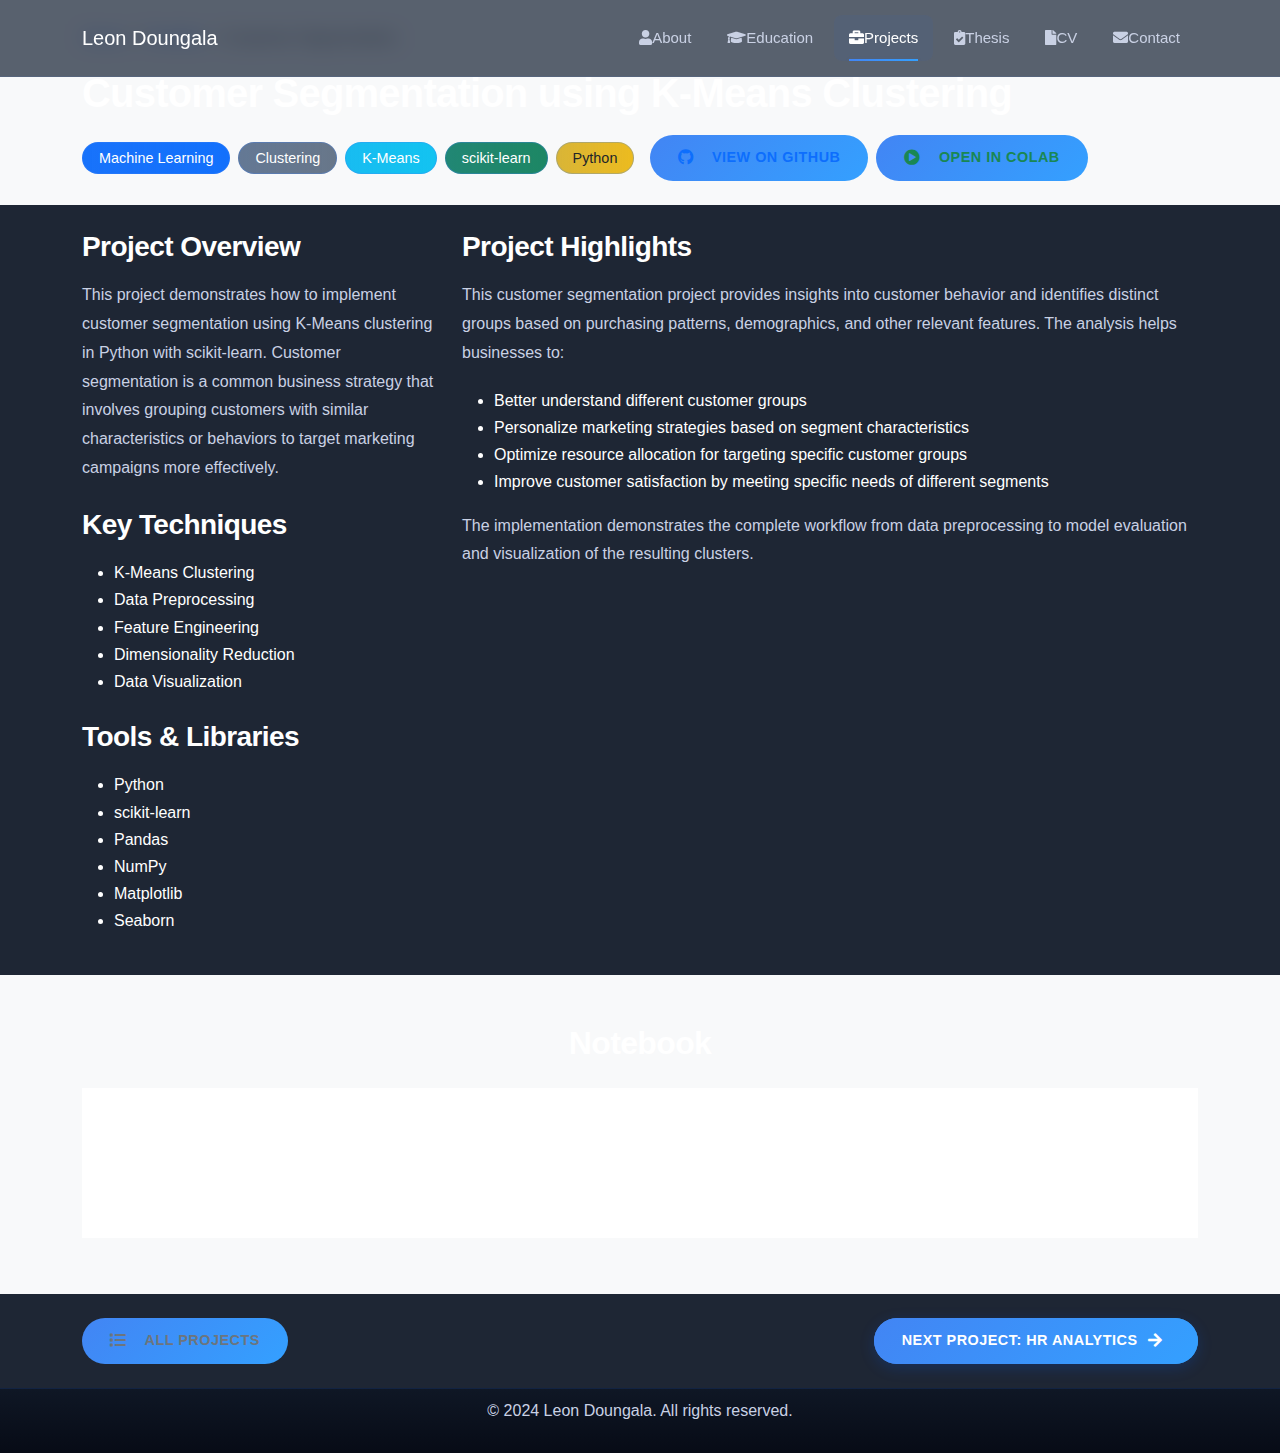
<file: projects/customer-segmentation.html>
<!DOCTYPE html>
<html lang="en">

<head>
    <meta charset="UTF-8">
    <meta name="viewport" content="width=device-width, initial-scale=1.0">
    <meta name="description" content="Customer Segmentation using K-Means Clustering - Leon Doungala's Portfolio">
    <meta name="keywords" content="Customer Segmentation, K-Means, Clustering, Machine Learning, Leon Doungala">
    <meta name="author" content="Leon Doungala">
    <link rel="icon" href="../favicon.ico" type="image/x-icon">
    <link rel="stylesheet" href="https://cdnjs.cloudflare.com/ajax/libs/font-awesome/5.15.1/css/all.min.css">
    <link rel="stylesheet" href="https://cdn.jsdelivr.net/npm/bootstrap@5.3.0/dist/css/bootstrap.min.css">
    <link rel="stylesheet" href="../CSS/style.css">
    <link rel="stylesheet" href="../CSS/protfolio.css">
    <title>Customer Segmentation - Leon Doungala</title>
</head>

<body>
    <!-- Navigation -->
    <nav class="navbar navbar-expand-lg navbar-dark bg-dark">
        <div class="container">
            <a class="navbar-brand" href="../index.html">Leon Doungala</a>
            <button class="navbar-toggler" type="button" data-bs-toggle="collapse" data-bs-target="#navbarNav"
                aria-controls="navbarNav" aria-expanded="false" aria-label="Toggle navigation">
                <span class="navbar-toggler-icon"></span>
            </button>
            <div class="collapse navbar-collapse justify-content-end" id="navbarNav">
                <ul class="navbar-nav">
                    <li class="nav-item"><a class="nav-link" href="../index.html#about"><i class="fas fa-user"></i> About</a></li>
                    <li class="nav-item"><a class="nav-link" href="../index.html#education"><i class="fas fa-graduation-cap"></i> Education</a></li>
                    <li class="nav-item"><a class="nav-link active" href="../ml_and_ds_portfolio.html"><i class="fas fa-briefcase"></i> Projects</a></li>
                    <li class="nav-item"><a class="nav-link" href="../thesi.html"><i class="fas fa-clipboard-check"></i> Thesis</a></li>
                    <li class="nav-item"><a class="nav-link" href="../index.html#cv"><i class="fas fa-file"></i> CV</a></li>
                    <li class="nav-item"><a class="nav-link" href="../index.html#contact"><i class="fas fa-envelope"></i> Contact</a></li>
                </ul>
            </div>
        </div>
    </nav>

    <!-- Project Header -->
    <header class="project-header py-4 bg-light">
        <div class="container">
            <nav aria-label="breadcrumb">
                <ol class="breadcrumb">
                    <li class="breadcrumb-item"><a href="../index.html">Home</a></li>
                    <li class="breadcrumb-item"><a href="../ml_and_ds_portfolio.html">Portfolio</a></li>
                    <li class="breadcrumb-item active" aria-current="page">Customer Segmentation</li>
                </ol>
            </nav>
            <h1 class="mt-3">Customer Segmentation using K-Means Clustering</h1>
            <div class="project-meta d-flex flex-wrap align-items-center mt-3">
                <span class="badge bg-primary me-2">Machine Learning</span>
                <span class="badge bg-secondary me-2">Clustering</span>
                <span class="badge bg-info me-2">K-Means</span>
                <span class="badge bg-success me-2">scikit-learn</span>
                <span class="badge bg-warning text-dark me-3">Python</span>
                <a href="https://github.com/LeonDoungala22/Practical_AI_ML_DL_DataScience_Portfolio/blob/main/code/Module%203_4_Advanced%20ML%20and%20Cloud%20Platforms%20for%20Machine%20Learning/Module%203%20Advanced%20ML%20with%20scikit-learn/Practical%20projects%20(%20Advanced%20ML%20)%20%20/Clustering/K-Means/Customer%20Segmentation%20using%20K-Means%20Clustering/main.ipynb" class="btn btn-outline-primary btn-sm" target="_blank">
                    <i class="fab fa-github"></i> View on GitHub
                </a>
                <a href="https://colab.research.google.com/github/LeonDoungala22/Practical_AI_ML_DL_DataScience_Portfolio/blob/main/code/Module%203_4_Advanced%20ML%20and%20Cloud%20Platforms%20for%20Machine%20Learning/Module%203%20Advanced%20ML%20with%20scikit-learn/Practical%20projects%20(%20Advanced%20ML%20)%20%20/Clustering/K-Means/Customer%20Segmentation%20using%20K-Means%20Clustering/main.ipynb" class="btn btn-outline-success btn-sm ms-2" target="_blank">
                    <i class="fas fa-play-circle"></i> Open in Colab
                </a>
            </div>
        </div>
    </header>

    <!-- Project Description -->
    <section class="project-overview py-4">
        <div class="container">
            <div class="row">
                <div class="col-md-4">
                    <h3>Project Overview</h3>
                    <p>This project demonstrates how to implement customer segmentation using K-Means clustering in Python with scikit-learn. Customer segmentation is a common business strategy that involves grouping customers with similar characteristics or behaviors to target marketing campaigns more effectively.</p>
                    
                    <h3 class="mt-4">Key Techniques</h3>
                    <ul>
                        <li>K-Means Clustering</li>
                        <li>Data Preprocessing</li>
                        <li>Feature Engineering</li>
                        <li>Dimensionality Reduction</li>
                        <li>Data Visualization</li>
                    </ul>
                    
                    <h3 class="mt-4">Tools & Libraries</h3>
                    <ul>
                        <li>Python</li>
                        <li>scikit-learn</li>
                        <li>Pandas</li>
                        <li>NumPy</li>
                        <li>Matplotlib</li>
                        <li>Seaborn</li>
                    </ul>
                </div>
                
                <div class="col-md-8">
                    <h3>Project Highlights</h3>
                    <p>This customer segmentation project provides insights into customer behavior and identifies distinct groups based on purchasing patterns, demographics, and other relevant features. The analysis helps businesses to:</p>
                    
                    <ul>
                        <li>Better understand different customer groups</li>
                        <li>Personalize marketing strategies based on segment characteristics</li>
                        <li>Optimize resource allocation for targeting specific customer groups</li>
                        <li>Improve customer satisfaction by meeting specific needs of different segments</li>
                    </ul>
                    
                    <p>The implementation demonstrates the complete workflow from data preprocessing to model evaluation and visualization of the resulting clusters.</p>
                </div>
            </div>
        </div>
    </section>

    <!-- Notebook Viewer -->
    <section class="notebook-section py-5 bg-light">
        <div class="container">
            <h2 class="text-center mb-4">Notebook</h2>
            <div class="notebook-frame-container">
                <iframe class="notebook-iframe" src="https://nbviewer.org/github/LeonDoungala22/Practical_AI_ML_DL_DataScience_Portfolio/blob/main/code/Module%203_4_Advanced%20ML%20and%20Cloud%20Platforms%20for%20Machine%20Learning/Module%203%20Advanced%20ML%20with%20scikit-learn/Practical%20projects%20(%20Advanced%20ML%20)%20%20/Clustering/K-Means/Customer%20Segmentation%20using%20K-Means%20Clustering/main.ipynb?flush_cache=true" allowfullscreen></iframe>
            </div>
        </div>
    </section>

    <!-- Navigation Between Projects -->
    <section class="project-navigation py-4">
        <div class="container">
            <div class="d-flex justify-content-between">
                <a href="../ml_and_ds_portfolio.html" class="btn btn-outline-secondary">
                    <i class="fas fa-list"></i> All Projects
                </a>
                <div>
                    <a href="hr-analytics.html" class="btn btn-primary">
                        Next Project: HR Analytics <i class="fas fa-arrow-right"></i>
                    </a>
                </div>
            </div>
        </div>
    </section>

    <!-- Footer -->
    <footer class="footer bg-dark text-white text-center py-2">
        <div class="container">
            <p>&copy; 2024 Leon Doungala. All rights reserved.</p>
        </div>
    </footer>

    <!-- Bootstrap JS -->
    <script src="https://cdn.jsdelivr.net/npm/bootstrap@5.3.0/dist/js/bootstrap.bundle.min.js"></script>
</body>

</html>
</file>
<file: CSS/style.css>
/* Modern Somber Theme - Professional Tech Portfolio 2024 */

:root {
  /* Hybrid Theme Color Palette */
  --primary: #4285f4;
  --primary-gradient: linear-gradient(135deg, #4285f4, #34a0ff);
  --secondary: #6c5ce7;
  --secondary-gradient: linear-gradient(135deg, #6c5ce7, #4285f4);
  --accent: #00c2ff;
  
  /* Improved Dark Backgrounds - Lighter than before */
  --bg-dark: #1e2634;
  --bg-dark-alt: #172030;
  
  /* Glass Effect - More Transparency */
  --glass-bg: rgba(35, 45, 63, 0.75);
  
  /* Light Area Cards - Improved Contrast */
  --card-bg-light: rgba(249, 250, 254, 0.07);
  --card-bg-lighter: rgba(255, 255, 255, 0.05);
  --card-bg-somber: #2a3446;
  
  /* Improved Card Backgrounds - Lighter for Better Readability */
  --card-bg: #2a3446;
  --card-bg-alt: rgba(42, 52, 70, 0.85);
  --card-bg-hover: rgba(42, 52, 70, 0.9);
  
  /* Text Colors - Enhanced for Better Contrast */
  --text-primary: #ffffff;
  --text-secondary: #c9d1e4;
  --text-muted: #a3aed0;
  --text-light: #ffffff;
  --text-dark: #2d3748;
  
  /* Border and Effects */
  --border-color: rgba(66, 133, 244, 0.15);
  --border-light: rgba(255, 255, 255, 0.1);
  --success: #0acf97;
  --border-radius: 12px;
  --box-shadow: 0 8px 30px rgba(0, 0, 0, 0.15);
  --box-shadow-light: 0 8px 30px rgba(66, 133, 244, 0.08);
  --transition: all 0.3s cubic-bezier(0.25, 0.8, 0.25, 1);
  --font-primary: 'Space Grotesk', 'SF Pro Display', -apple-system, BlinkMacSystemFont, 'Segoe UI', Roboto, sans-serif;
}

/* Clean Reset */
*, *::before, *::after {
  margin: 0;
  padding: 0;
  box-sizing: border-box;
}

/* Improved Scrollbar */
::-webkit-scrollbar {
  width: 6px;
}

::-webkit-scrollbar-track {
  background: var(--bg-dark-alt);
}

::-webkit-scrollbar-thumb {
  background: var(--primary);
  border-radius: 3px;
  opacity: 0.7;
}

::-webkit-scrollbar-thumb:hover {
  opacity: 1;
  box-shadow: 0 0 10px rgba(0, 97, 255, 0.2);
}

/* Improved Body Background - Lighter Pattern */
body {
  font-family: var(--font-primary);
  font-size: 16px;
  line-height: 1.7;
  background-color: var(--bg-dark);
  color: var(--text-primary);
  overflow-x: hidden;
  position: relative;
}

/* Enhanced Light Background Effect - More Visible Pattern */
body::before {
  content: "";
  position: fixed;
  top: 0;
  left: 0;
  width: 100%;
  height: 100%;
  background-image: 
    radial-gradient(circle at 25px 25px, rgba(66, 133, 244, 0.08) 2px, transparent 0),
    linear-gradient(rgba(66, 133, 244, 0.04) 1px, transparent 1px),
    linear-gradient(90deg, rgba(66, 133, 244, 0.04) 1px, transparent 1px);
  background-size: 
    50px 50px,
    25px 25px,
    25px 25px;
  pointer-events: none;
  z-index: -1;
}

/* Elegant Typography */
h1, h2, h3, h4, h5, h6 {
  font-weight: 700;
  line-height: 1.3;
  margin-bottom: 1rem;
  letter-spacing: -0.02em;
  color: var(--text-primary);
}

/* Enhanced Typography for Better Readability */
p {
  margin-bottom: 1.2rem;
  font-weight: 400;
  color: var(--text-secondary);
  line-height: 1.8;
}

a {
  color: var(--primary);
  text-decoration: none;
  transition: var(--transition);
  position: relative;
}

a:hover {
  color: var(--secondary);
}

/* Modern Section Title */
.section-title {
  font-size: 2.5rem;
  margin-bottom: 2rem;
  position: relative;
  display: inline-block;
  color: var(--text-light);
  text-shadow: 0 2px 5px rgba(0, 0, 0, 0.1);
}

.section-title::after {
  content: '';
  position: absolute;
  left: 0;
  bottom: -8px;
  width: 60px;
  height: 3px;
  background: var(--primary-gradient);
  border-radius: 2px;
  box-shadow: 0 4px 10px rgba(0, 97, 255, 0.15);
}

.content-divider {
  width: 60px;
  height: 3px;
  background: var(--primary-gradient);
  border-radius: 2px;
  margin-bottom: 30px;
  box-shadow: 0 4px 10px rgba(0, 97, 255, 0.15);
}

.content-divider.centered {
  margin-left: auto;
  margin-right: auto;
}

.lead {
  font-size: 1.2rem;
  font-weight: 300;
  color: var(--text-secondary);
}

/* Modern Button Styles */
.btn {
  border-radius: 30px !important;
  padding: 12px 28px !important;
  font-weight: 600 !important;
  letter-spacing: 0.5px;
  transition: var(--transition) !important;
  text-transform: uppercase;
  font-size: 0.9rem !important;
  position: relative;
  overflow: hidden;
  z-index: 1;
  border: none !important;
}

.btn::before {
  content: '';
  position: absolute;
  top: 0;
  left: 0;
  width: 100%;
  height: 100%;
  background: var(--primary-gradient);
  z-index: -1;
  transition: opacity 0.3s ease;
}

.btn-primary {
  background: var(--primary-gradient) !important;
  color: var(--text-light) !important;
  box-shadow: 0 4px 15px rgba(0, 97, 255, 0.2) !important;
}

.btn-primary:hover {
  transform: translateY(-3px);
  box-shadow: 0 8px 25px rgba(0, 97, 255, 0.3) !important;
}

.btn-outline {
  background: transparent !important;
  color: var(--primary) !important;
  border: 2px solid var(--primary) !important;
}

.btn-outline:hover {
  background: rgba(0, 97, 255, 0.05) !important;
  transform: translateY(-3px);
}

.btn i {
  transition: transform 0.3s ease;
  margin-right: 8px;
}

.btn:hover i {
  transform: translateX(3px);
}

.btn-primary:hover i {
  animation: pulse-button 1s infinite alternate;
}

@keyframes pulse-button {
  0% { opacity: 0.8; }
  100% { opacity: 1; transform: scale(1.1); }
}

/* Glass Morphism Navbar */
.navbar {
  background-color: var(--glass-bg) !important;
  backdrop-filter: blur(10px) !important;
  -webkit-backdrop-filter: blur(10px) !important;
  padding: 15px 0 !important;
  transition: all 0.4s ease;
  border-bottom: 1px solid rgba(66, 133, 244, 0.1);
  position: fixed;
  width: 100%;
  z-index: 1000;
}

.navbar.fixed {
  padding: 10px 0 !important;
  box-shadow: 0 5px 25px rgba(0, 0, 0, 0.05);
}

.navbar-brand {
  display: flex;
  align-items: center;
  padding: 0 !important;
}

.brand-text {
  font-size: 22px;
  font-weight: 700;
  color: var(--text-primary) !important;
  letter-spacing: 0.5px;
  position: relative;
  padding-right: 8px;
}

.brand-dot {
  display: inline-block;
  width: 8px;
  height: 8px;
  background: var(--primary);
  border-radius: 50%;
  margin-left: 2px;
  box-shadow: 0 0 10px rgba(0, 97, 255, 0.5);
  animation: pulse 2s infinite;
}

@keyframes pulse {
  0% { box-shadow: 0 0 0 0 rgba(0, 97, 255, 0.5); }
  70% { box-shadow: 0 0 0 10px rgba(0, 97, 255, 0); }
  100% { box-shadow: 0 0 0 0 rgba(0, 97, 255, 0); }
}

/* Modern Nav Links */
.nav-item {
  margin: 0 3px;
}

.nav-link {
  position: relative;
  display: flex;
  align-items: center;
  color: var(--text-secondary) !important;
  font-size: 15px !important;
  font-weight: 500 !important;
  padding: 10px 15px !important;
  border-radius: 8px;
  transition: all 0.3s ease !important;
  overflow: hidden;
}

.nav-link:before {
  content: '';
  position: absolute;
  bottom: 0;
  left: 15px;
  width: 0;
  height: 2px;
  background: var(--primary-gradient);
  transition: width 0.3s ease;
  box-shadow: 0 2px 5px rgba(0, 97, 255, 0.2);
}

.nav-link:hover:before, 
.nav-link.active:before {
  width: calc(100% - 30px);
}

.nav-link:hover, 
.nav-link.active {
  color: var(--text-primary) !important;
  background-color: rgba(0, 97, 255, 0.05);
}

.nav-icon {
  margin-right: 8px;
  display: flex;
  align-items: center;
  justify-content: center;
  width: 28px;
  height: 28px;
  background-color: rgba(0, 97, 255, 0.1);
  border-radius: 6px;
  transition: all 0.3s ease;
}

.nav-link:hover .nav-icon,
.nav-link.active .nav-icon {
  background-color: var(--primary);
  color: var(--text-light);
  transform: translateY(-2px);
  box-shadow: 0 4px 8px rgba(0, 97, 255, 0.2);
}

.nav-icon {
  position: relative;
  width: 32px;
  height: 32px;
  border-radius: 8px;
  margin-right: 10px;
  display: flex;
  align-items: center;
  justify-content: center;
  background: linear-gradient(135deg, rgba(66, 133, 244, 0.15), rgba(66, 133, 244, 0.05));
  transition: all 0.3s ease;
  transform-style: preserve-3d;
  perspective: 500px;
}

.nav-icon i {
  color: var(--primary);
  font-size: 1rem;
  transition: all 0.3s ease;
}

.nav-link:hover .nav-icon {
  transform: translateY(-2px) rotateY(10deg);
  background: linear-gradient(135deg, rgba(66, 133, 244, 0.8), rgba(66, 133, 244, 0.6));
}

.nav-link:hover .nav-icon i,
.nav-link.active .nav-icon i {
  color: white;
  transform: translateZ(10px);
  text-shadow: 0 0 5px rgba(255, 255, 255, 0.5);
}

/* Dropdown Menu */
.dropdown-menu {
  background: var(--card-bg);
  backdrop-filter: blur(10px);
  -webkit-backdrop-filter: blur(10px);
  border: 1px solid var(--border-color);
  border-radius: 12px;
  padding: 10px;
  margin-top: 10px;
  box-shadow: var(--box-shadow);
}

.dropdown-item {
  color: var(--text-secondary);
  padding: 10px 15px;
  border-radius: 8px;
  transition: all 0.3s ease;
  font-size: 14px;
}

.dropdown-item:hover {
  background-color: rgba(0, 97, 255, 0.05);
  color: var(--text-primary);
  transform: translateX(5px);
}

/* Modern Header with Gradient Background */
.header {
  position: relative;
  background: linear-gradient(135deg, #131b2b, #1c2331);
  padding: 180px 0 100px;
  overflow: hidden;
}

.header-overlay {
  position: absolute;
  top: 0;
  left: 0;
  right: 0;
  bottom: 0;
  background: linear-gradient(135deg, rgba(66, 133, 244, 0.1), rgba(108, 92, 231, 0.1));
  background-size: 400% 400%;
  animation: gradientAnimation 15s ease infinite;
}

/* Add subtle pattern to header */
.header-overlay::after {
  content: "";
  position: absolute;
  top: 0;
  left: 0;
  right: 0;
  bottom: 0;
  background-image: 
    linear-gradient(90deg, transparent 9px, rgba(0, 97, 255, 0.03) 10px),
    linear-gradient(transparent 9px, rgba(0, 97, 255, 0.03) 10px);
  background-size: 100px 100px;
  opacity: 0.6;
}

@keyframes gradientAnimation {
  0% { background-position: 0% 50%; }
  50% { background-position: 100% 50%; }
  100% { background-position: 0% 50%; }
}

.header-content {
  position: relative;
  z-index: 10;
  text-align: center;
  max-width: 900px;
  margin: 0 auto;
}

.header-intro {
  margin-bottom: 40px;
}

.greeting {
  display: inline-block;
  color: var(--text-secondary);
  font-size: 1.3rem;
  font-weight: 400;
  margin-bottom: 15px;
  opacity: 0.9;
  animation: fadeIn 1s ease-out;
  text-transform: uppercase;
  letter-spacing: 3px;
}

.name {
  font-size: 4.5rem;
  font-weight: 800;
  margin-bottom: 20px;
  background: linear-gradient(90deg, var(--text-primary) 0%, var(--primary) 100%);
  -webkit-background-clip: text;
  -webkit-text-fill-color: transparent;
  background-clip: text;
  text-fill-color: transparent;
  animation: fadeIn 1.2s ease-out;
  text-shadow: 0 2px 10px rgba(0, 97, 255, 0.1);
}

.profession-wrapper {
  margin-bottom: 25px;
  animation: fadeIn 1.4s ease-out;
}

.profession {
  font-size: 1.6rem;
  font-weight: 600;
  color: var(--text-primary);
}

.profession-text {
  display: inline-block;
}

.profession-separator {
  display: inline-block;
  color: var(--primary);
  margin: 0 10px;
  animation: blink 1.5s infinite;
}

@keyframes blink {
  0%, 100% { opacity: 1; }
  50% { opacity: 0; }
}

/* Modern carousel styling */
.carousel {
  border-radius: var(--border-radius);
  overflow: hidden;
  box-shadow: var(--box-shadow);
  margin-bottom: 30px;
  position: relative;
}

.carousel::after {
  content: "";
  position: absolute;
  top: 0;
  left: 0;
  right: 0;
  bottom: 0;
  border-radius: var(--border-radius);
  border: 1px solid var(--border-color);
  pointer-events: none;
}

.carousel-inner {
  border-radius: var(--border-radius);
  overflow: hidden;
}

.carousel-inner img {
  height: 450px;
  object-fit: cover;
  transition: transform 0.7s ease;
}

.carousel:hover .carousel-inner img {
  transform: scale(1.02);
}

.carousel-progress {
  position: absolute;
  bottom: 0;
  left: 0;
  height: 3px;
  background: var(--primary);
  width: 0;
  z-index: 100;
  box-shadow: 0 1px 5px rgba(0, 97, 255, 0.3);
}

/* Profile picture styling */
#myCarousel .carousel-item img {
  border: 2px solid var(--border-color);
  box-shadow: 0 5px 15px rgba(0, 0, 0, 0.05);
}

/* Carousel controls */
.carousel-control-prev, 
.carousel-control-next {
  width: 50px;
  height: 50px;
  background: rgba(35, 45, 63, 0.7);
  border-radius: 50%;
  top: 50%;
  transform: translateY(-50%);
  opacity: 0.7;
  color: var(--primary) !important;
  transition: all 0.3s ease;
  margin: 0 15px;
}

.carousel-control-prev:hover, 
.carousel-control-next:hover {
  background: rgba(35, 45, 63, 0.9);
  opacity: 1;
  transform: translateY(-50%) scale(1.1);
}

.carousel-control-prev-icon,
.carousel-control-next-icon {
  filter: brightness(0) saturate(100%) invert(100%);
}

/* Carousel indicators */
.carousel-indicators {
  bottom: 20px;
}

.carousel-indicators button {
  width: 12px !important;
  height: 12px !important;
  border-radius: 50% !important;
  background-color: rgba(0, 97, 255, 0.3) !important;
  margin: 0 5px !important;
  transition: all 0.3s ease;
}

.carousel-indicators button.active {
  background-color: var(--primary) !important;
  transform: scale(1.2);
}

/* Programming section */
#programming {
  position: relative;
  overflow: hidden;
  background: linear-gradient(135deg, #131b2b, #1c2331);
  border-top: 1px solid rgba(66, 133, 244, 0.1);
  border-bottom: 1px solid rgba(66, 133, 244, 0.1);
  padding-bottom: 50px; /* Reduced padding at bottom */
}

.skills-container {
  margin-bottom: 0; /* Remove bottom margin */
}

.tech-stack {
  margin-top: 30px;
  margin-bottom: 0; /* Remove bottom margin */
}

.tech-category {
  margin-bottom: 20px; /* Reduced bottom margin */
}

.tech-category:last-child {
  margin-bottom: 0; /* No margin for last category */
}

.programming-icons {
  display: flex;
  justify-content: center;
  flex-wrap: wrap;
  gap: 30px; /* Reduced gap */
  margin-bottom: 20px; /* Smaller bottom margin */
}

/* Make the section separator more compact */
.section-separator.separator-dots {
  padding: 10px 0;
}

/* Responsive adjustments */
@media (max-width: 768px) {
  #programming {
    padding-bottom: 40px;
  }
  
  .programming-icons {
    gap: 20px;
  }
  
  .tech-stack {
    margin-top: 20px;
  }
}

@media (max-width: 576px) {
  #programming {
    padding-bottom: 30px;
  }
}

.tech-stack {
  margin-top: 40px;
}

.tech-category {
  margin-bottom: 30px;
  text-align: center;
}

.tech-category h3 {
  margin-bottom: 15px;
  font-size: 1.4rem;
  color: var(--text-primary);
}

.tech-chips {
  display: flex;
  flex-wrap: wrap;
  justify-content: center;
  gap: 12px;
}

.tech-chip {
  background-color: var(--card-bg);
  color: var(--text-secondary);
  padding: 8px 16px;
  border-radius: 30px;
  font-size: 0.9rem;
  border: 1px solid var(--border-color);
  transition: all 0.3s ease;
  box-shadow: 0 3px 10px rgba(0, 0, 0, 0.03);
}

.tech-chip:hover {
  background-color: var(--primary);
  color: var(--text-light);
  border-color: var(--primary);
  transform: translateY(-3px);
  box-shadow: 0 5px 15px rgba(0, 97, 255, 0.2);
}

.tech-chip {
  display: flex;
  align-items: center;
  background-color: var(--card-bg);
  color: var(--text-secondary);
  padding: 8px 16px;
  border-radius: 30px;
  font-size: 0.9rem;
  border: 1px solid var(--border-color);
  transition: all 0.3s ease;
  box-shadow: 0 3px 10px rgba(0, 0, 0, 0.1);
  margin: 5px;
  position: relative;
  overflow: hidden;
}

.tech-chip::before {
  content: '';
  position: absolute;
  top: 0;
  left: 0;
  width: 100%;
  height: 100%;
  background: linear-gradient(135deg, rgba(66, 133, 244, 0.1), rgba(66, 133, 244, 0));
  opacity: 0;
  transition: opacity 0.3s ease;
}

.tech-chip:hover {
  transform: translateY(-3px);
  border-color: var(--primary);
  box-shadow: 0 5px 15px rgba(0, 0, 0, 0.15);
  color: var(--text-light);
}

.tech-chip:hover::before {
  opacity: 1;
}

/* Add icons to tech chips */
.tech-chip-icon {
  margin-right: 8px;
  font-size: 1rem;
  color: var(--primary);
}

.programming-icons {
  display: flex;
  justify-content: center;
  flex-wrap: wrap;
  gap: 40px;
}

.programming-icons div, 
.skill-item {
  display: flex;
  flex-direction: column;
  align-items: center;
  transition: var(--transition);
  padding: 20px;
  border-radius: 12px;
  background: var(--card-bg);
  border: 1px solid var(--border-color);
  width: 120px;
  height: 120px;
  justify-content: center;
  box-shadow: 0 5px 15px rgba(0, 0, 0, 0.03);
}

.programming-icons div:hover,
.skill-item:hover {
  transform: translateY(-10px);
  background: white;
  box-shadow: 0 10px 25px rgba(0, 0, 0, 0.08);
  border: 1px solid var(--primary);
}

.programming-icons i,
.skill-item i {
  font-size: 3rem;
  color: var(--primary);
  margin-bottom: 15px;
  transition: var(--transition);
}

.programming-icons div:hover i,
.skill-item:hover i {
  color: var(--secondary);
  transform: scale(1.1);
}

.programming-icons span,
.skill-item span {
  color: var(--text-secondary);
  font-size: 1rem;
  transition: var(--transition);
}

.programming-icons div:hover span,
.skill-item:hover span {
  color: var(--text-primary);
  font-weight: 500;
}

/* Enhanced Iconography Styles */

/* 1. Tech Icons with Hexagonal Background */
.skill-item {
  position: relative;
  display: flex;
  flex-direction: column;
  align-items: center;
  justify-content: center;
  width: 130px;
  height: 130px;
  padding: 0;
  margin: 15px;
  background: transparent;
  border: none;
  box-shadow: none;
  --x-pos: 50%;
  --y-pos: 50%;
}

.skill-item::before {
  content: "";
  position: absolute;
  width: 110px;
  height: 110px;
  background-color: rgba(42, 52, 70, 0.8);
  transform: rotate(45deg);
  border: 1px solid rgba(66, 133, 244, 0.15);
  transition: all 0.3s ease;
  z-index: -1;
}

.skill-item::after {
  content: "";
  position: absolute;
  width: 0;
  height: 0;
  background: radial-gradient(circle at var(--x-pos) var(--y-pos), 
                              rgba(66, 133, 244, 0.4) 0%, 
                              rgba(66, 133, 244, 0) 60%);
  border-radius: 50%;
  opacity: 0;
  z-index: -2;
  transition: all 0.5s ease;
  transform: translate(-50%, -50%);
  left: 50%;
  top: 50%;
}

.skill-item i {
  font-size: 2.8rem;
  color: var(--primary);
  margin-bottom: 12px;
  transition: all 0.4s ease;
  position: relative;
  z-index: 2;
}

.skill-item span {
  color: #d9e1f6;
  font-size: 0.9rem;
  font-weight: 500;
  transition: all 0.3s ease;
  position: relative;
  z-index: 2;
}

.skill-item.hovering::after {
  width: 140px;
  height: 140px;
  opacity: 1;
}

.skill-item:hover::before {
  transform: rotate(45deg) scale(1.1);
  background-color: rgba(35, 45, 63, 0.9);
  border-color: var(--primary);
  box-shadow: 0 0 20px rgba(66, 133, 244, 0.2);
}

.skill-item:hover i {
  transform: translateY(-5px);
  color: var(--primary);
  text-shadow: 0 0 10px rgba(66, 133, 244, 0.5);
  animation: floating 2s ease infinite;
}

.skill-item:hover span {
  color: var(--text-light);
}

@keyframes floating {
  0% { transform: translateY(0px); }
  50% { transform: translateY(-8px); }
  100% { transform: translateY(0px); }
}

/* Education section */
#education {
  background-color: var(--bg-dark);
  position: relative;
  overflow: hidden;
}

#education::before {
  content: "";
  position: absolute;
  top: 0;
  left: 0;
  width: 100%;
  height: 100%;
  background-image: 
    linear-gradient(to right, rgba(0, 97, 255, 0.03) 1px, transparent 1px),
    linear-gradient(to bottom, rgba(0, 97, 255, 0.03) 1px, transparent 1px);
  background-size: 30px 30px;
  pointer-events: none;
}

.education-container {
  display: flex;
  justify-content: space-between;
  gap: 25px;
  flex-wrap: wrap;
  margin-top: 40px;
}

.education-item {
  flex: 1;
  min-width: 30%;
  background: var(--card-bg);
  border: 1px solid var(--border-color);
  border-radius: 12px;
  padding: 25px;
  transition: var(--transition);
  position: relative;
  overflow: hidden;
  box-shadow: var(--box-shadow);
}

.education-item::before {
  content: "";
  position: absolute;
  top: 0;
  left: 0;
  width: 5px;
  height: 100%;
  background: var(--primary-gradient);
}

.education-item:hover {
  transform: translateY(-5px);
  box-shadow: 0 15px 30px rgba(0, 0, 0, 0.1);
  border: 1px solid var(--primary);
}

.education-icon {
  margin-bottom: 15px;
}

.education-icon i {
  color: var(--primary);
  font-size: 1.8rem;
}

.education-item h3 {
  font-size: 1.4rem;
  margin-bottom: 10px;
  color: var (--text-primary);
}

.education-item .duration {
  color: var(--primary);
  font-size: 0.9rem;
  margin-bottom: 10px;
  display: inline-block;
  padding: 3px 10px;
  background: rgba(0, 97, 255, 0.1);
  border-radius: 20px;
}

.education-item .institution {
  color: var (--text-secondary);
  margin-bottom: 0;
}

.dual-institutions {
  margin-top: 10px;
}

.institution-separator {
  display: block;
  text-align: center;
  color: var(--text-secondary);
  margin: 8px 0;
  font-size: 1.1rem;
}

/* Enhanced Education Timeline Section */

.education-timeline {
  position: relative;
  margin: 50px 0;
  padding-left: 60px;
}

/* Timeline vertical line */
.education-timeline::before {
  content: "";
  position: absolute;
  left: 20px;
  top: 15px;
  bottom: 15px;
  width: 4px;
  background: linear-gradient(to bottom, var(--primary) 0%, rgba(0, 97, 255, 0.3) 100%);
  border-radius: 2px;
}

.timeline-item {
  position: relative;
  padding-bottom: 60px;
}

.timeline-item:last-child {
  padding-bottom: 0;
}

.timeline-marker {
  position: absolute;
  left: -60px;
  top: 0;
  width: 40px;
  height: 40px;
  display: flex;
  align-items: center;
  justify-content: center;
}

.timeline-icon {
  width: 40px;
  height: 40px;
  background-color: var(--primary);
  color: white;
  border-radius: 50%;
  display: flex;
  align-items: center;
  justify-content: center;
  font-size: 1.25rem;
  box-shadow: 0 0 15px rgba(0, 97, 255, 0.4);
  z-index: 10;
}

.timeline-content {
  background-color: var(--card-bg-alt);
  border-radius: var(--border-radius);
  padding: 30px;
  border: 1px solid var(--border-color);
  box-shadow: var(--box-shadow);
  position: relative;
  transition: var(--transition);
}

.timeline-content:hover {
  transform: translateY(-5px);
  box-shadow: 0 15px 30px rgba(0, 0, 0, 0.1);
  border-color: var(--primary);
}

.timeline-header {
  margin-bottom: 20px;
}

.education-date {
  display: inline-block;
  background: rgba(0, 97, 255, 0.1);
  color: var(--primary);
  padding: 5px 15px;
  border-radius: 20px;
  font-size: 0.9rem;
  font-weight: 500;
  margin-bottom: 10px;
}

.degree-title {
  font-size: 1.5rem;
  color: var(--text-primary);
  margin-bottom: 15px;
  font-weight: 700;
  line-height: 1.3;
}

.institution-wrapper,
.dual-institutions-wrapper {
  margin-bottom: 25px;
}

.dual-institutions-wrapper {
  display: flex;
  flex-direction: column;
  gap: 10px;
}

.institution-info {
  display: flex;
  align-items: center;
  gap: 10px;
  padding: 10px 15px;
  background-color: rgba(255, 255, 255, 0.05);
  border-radius: 8px;
  transition: var(--transition);
}

.institution-info i {
  color: var(--primary);
  font-size: 1.1rem;
}

.institution-name {
  color: #d9e1f6;
  font-weight: 500;
}

.institution-link:hover .institution-info {
  background-color: rgba(66, 133, 244, 0.15);
}

.institution-link:hover .institution-name {
  color: var(--primary);
}

.institution-separator {
  display: flex;
  align-items: center;
  justify-content: center;
  padding: 5px;
  color: var(--text-secondary);
  font-size: 1.2rem;
  font-weight: 600;
}

.degree-details {
  display: grid;
  grid-template-columns: repeat(auto-fit, minmax(250px, 1fr));
  gap: 20px;
  margin-top: 20px;
}

.detail-card {
  background-color: rgba(255, 255, 255, 0.07);
  border-radius: 8px;
  padding: 20px;
  border: 1px solid rgba(66, 133, 244, 0.1);
  transition: var(--transition);
  position: relative;
  overflow: hidden;
}

.detail-card:hover {
  background-color: rgba(66, 133, 244, 0.1);
  transform: translateY(-3px);
}

.detail-card h4 {
  color: #ffffff;
  font-size: 1.1rem;
  margin-bottom: 15px;
  font-weight: 600;
  position: relative;
  padding-bottom: 8px;
}

.detail-card h4::after {
  content: '';
  position: absolute;
  bottom: 0;
  left: 0;
  width: 40px;
  height: 2px;
  background-color: var(--primary);
  border-radius: 1px;
}

.detail-card ul {
  list-style-type: none;
  padding-left: 0;
  margin-bottom: 0;
}

.detail-card ul li {
  position: relative;
  padding-left: 20px;
  margin-bottom: 8px;
  color: var(--text-secondary);
}

.detail-card ul li::before {
  content: "•";
  position: absolute;
  left: 0;
  color: var(--primary);
  font-weight: bold;
}

.detail-card p {
  color: var(--text-secondary);
  margin-bottom: 0;
  line-height: 1.6;
}

.detail-card h4::before {
  content: "\f02d"; /* Default book icon */
  font-family: "Font Awesome 5 Free";
  font-weight: 900;
  color: var(--primary);
  margin-right: 8px;
  font-size: 0.9em;
}

.detail-card h4[data-icon]::before {
  content: attr(data-icon);
}

/* Responsive adjustments */
@media (max-width: 768px) {
  .education-timeline {
    padding-left: 40px;
  }
  
  .timeline-marker {
    left: -40px;
  }
  
  .education-timeline::before {
    left: 18px;
  }
  
  .timeline-content {
    padding: 20px;
  }
  
  .degree-details {
    grid-template-columns: 1fr;
  }
}

@media (max-width: 576px) {
  .education-timeline {
    padding-left: 30px;
  }
  
  .timeline-marker {
    left: -30px;
    width: 30px;
    height: 30px;
  }
  
  .timeline-icon {
    width: 30px;
    height: 30px;
    font-size: 1rem;
  }
  
  .education-timeline::before {
    left: 14px;
  }
  
  .education-date {
    font-size: 0.8rem;
  }
  
  .degree-title {
    font-size: 1.3rem;
  }
}

/* Enhanced Timeline with Light/Dark Contrast */
.timeline-content {
  background-color: var(--card-bg-alt);
  border-radius: var(--border-radius);
  padding: 30px;
  border: 1px solid var(--border-color);
  box-shadow: var(--box-shadow);
  position: relative;
  transition: var(--transition);
  overflow: hidden;
}

.timeline-content::before {
  content: '';
  position: absolute;
  top: 0;
  left: 0;
  right: 0;
  height: 1px;
  background: linear-gradient(90deg, 
    transparent 0%, 
    rgba(66, 133, 244, 0.3) 50%,
    transparent 100%);
  opacity: 0;
  transition: opacity 0.4s ease;
}

.timeline-content::after {
  content: '';
  position: absolute;
  bottom: 0;
  left: 0;
  right: 0;
  height: 1px;
  background: linear-gradient(90deg, 
    transparent 0%, 
    rgba(66, 133, 244, 0.3) 50%,
    transparent 100%);
  opacity: 0;
  transition: opacity 0.4s ease;
}

.timeline-content:hover {
  transform: translateY(-5px);
  box-shadow: 0 15px 30px rgba(0, 0, 0, 0.1);
  border-color: var(--primary);
}

.timeline-content:hover::before,
.timeline-content:hover::after {
  opacity: 1;
}

.timeline-icon {
  position: relative;
  width: 40px;
  height: 40px;
  background: linear-gradient(135deg, var(--primary), #2a6ad2);
  border-radius: 50%;
  display: flex;
  align-items: center;
  justify-content: center;
  font-size: 1.25rem;
  color: white;
  box-shadow: 0 0 0 6px rgba(19, 27, 43, 0.6);
  transition: all 0.3s ease;
  z-index: 10;
  overflow: hidden;
}

.timeline-icon::after {
  content: '';
  position: absolute;
  top: 0;
  left: 0;
  width: 100%;
  height: 100%;
  background: radial-gradient(circle at center, rgba(255,255,255,0.8) 0%, rgba(255,255,255,0) 80%);
  opacity: 0;
  transition: opacity 0.3s ease;
}

.timeline-item:hover .timeline-icon {
  transform: scale(1.1);
  box-shadow: 0 0 0 8px rgba(19, 27, 43, 0.4), 0 0 20px rgba(66, 133, 244, 0.6);
}

.timeline-item:hover .timeline-icon::after {
  animation: sweep 1s ease-in-out;
}

@keyframes sweep {
  0% {
    opacity: 0;
    transform: translateX(-100%) rotate(45deg);
  }
  50% {
    opacity: 0.5;
  }
  100% {
    opacity: 0;
    transform: translateX(100%) rotate(45deg);
  }
}

/* Light Inner Cards for Timeline */
.detail-card {
  background-color: var(--card-bg-light);
  border-radius: 8px;
  padding: 20px;
  border: 1px solid rgba(66, 133, 244, 0.1);
  transition: var(--transition);
  position: relative;
  overflow: hidden;
}

.detail-card::after {
  content: '';
  position: absolute;
  top: 0;
  left: 0;
  width: 100%;
  height: 100%;
  background: linear-gradient(135deg, rgba(255,255,255,0.03), transparent);
  pointer-events: none;
  opacity: 0;
  transition: opacity 0.3s ease;
}

.detail-card:hover {
  background-color: rgba(66, 133, 244, 0.08);
  transform: translateY(-3px);
  border-color: rgba(66, 133, 244, 0.2);
}

.detail-card:hover::after {
  opacity: 1;
}

/* Contact form styling */
.contact-form-container {
  background-color: var(--card-bg);
  padding: 40px;
  border-radius: var(--border-radius);
  box-shadow: var(--box-shadow);
  transition: var(--transition);
  border: 1px solid var(--border-color);
  position: relative;
  overflow: hidden;
}

.contact-form-container::before {
  content: "";
  position: absolute;
  top: 0;
  left: 0;
  right: 0;
  height: 3px;
  background: var(--primary-gradient);
  box-shadow: 0 1px 5px rgba(0, 97, 255, 0.3);
}

.contact-form-container:hover {
  transform: translateY(-5px);
  box-shadow: 0 20px 40px rgba(0, 0, 0, 0.1);
  border: 1px solid var(--primary);
}

.contact-form label {
  display: block;
  margin-bottom: 8px;
  color: var(--text-secondary);
  font-weight: 500;
}

.contact-form .form-control {
  background-color: rgba(255, 255, 255, 0.05);
  border: 1px solid rgba(66, 133, 244, 0.2);
  color: var(--text-light);
  border-radius: 8px;
  padding: 12px 15px;
  transition: var(--transition);
}

.contact-form .form-control:focus {
  box-shadow: 0 0 0 3px rgba(0, 97, 255, 0.15);
  border-color: var(--primary);
  background-color: rgba(255, 255, 255, 0.08);
}

.form-response {
  margin-top: 15px;
}

/* Footer */
footer {
  background-color: var(--bg-dark-alt);
  padding: 40px 0;
  text-align: center;
  border-top: 1px solid rgba(66, 133, 244, 0.1);
  position: relative;
}

footer::before {
  content: "";
  position: absolute;
  top: -3px;
  left: 0;
  right: 0;
  height: 1px;
  background: var(--primary-gradient);
  opacity: 0.3;
}

.footer-content {
  display: flex;
  flex-direction: column;
  align-items: center;
  gap: 20px;
}

.footer-brand {
  display: flex;
  align-items: center;
}

.footer-links {
  display: flex;
  gap: 20px;
  margin: 15px 0;
}

.footer-links a {
  color: var(--text-secondary);
  transition: var(--transition);
}

.footer-links a:hover {
  color: var(--primary);
}

.footer-social {
  margin: 10px 0;
}

.social-icons {
  display: flex;
  gap: 15px;
  justify-content: center;
  margin-top: 25px;
}

.social-icon {
  position: relative;
  width: 45px;
  height: 45px;
  background: linear-gradient(135deg, rgba(66, 133, 244, 0.1), rgba(66, 133, 244, 0.05));
  border-radius: 50%;
  display: flex;
  align-items: center;
  justify-content: center;
  color: var(--primary);
  font-size: 1.2rem;
  transition: all 0.4s cubic-bezier(0.175, 0.885, 0.32, 1.275);
  border: 1px solid rgba(66, 133, 244, 0.15);
  overflow: hidden;
  z-index: 1;
}

.social-icon::before {
  content: '';
  position: absolute;
  top: 0;
  left: 0;
  width: 100%;
  height: 100%;
  background: linear-gradient(135deg, var(--primary), #2a6ad2);
  opacity: 0;
  transition: opacity 0.3s ease;
  z-index: -1;
}

.social-icon::after {
  content: '';
  position: absolute;
  top: 50%;
  left: 50%;
  width: 5px;
  height: 5px;
  background: rgba(255, 255, 255, 0.5);
  border-radius: 50%;
  z-index: 2;
  opacity: 0;
  transform: translate(-50%, -50%) scale(1);
  transition: all 0.5s ease;
}

.social-icon i {
  position: relative;
  z-index: 2;
  transition: all 0.3s ease;
}

.social-icon:hover {
  transform: translateY(-5px) scale(1.1);
  box-shadow: 0 5px 15px rgba(0, 0, 0, 0.2);
}

.social-icon:hover::before {
  opacity: 1;
}

.social-icon:hover::after {
  animation: ripple 1s ease-out;
}

.social-icon:hover i {
  color: white;
  animation: pulse-icon 1s infinite alternate;
}

@keyframes pulse-icon {
  0% { transform: scale(1); }
  100% { transform: scale(1.2); text-shadow: 0 0 10px rgba(255, 255, 255, 0.5); }
}

@keyframes ripple {
  0% { opacity: 1; width: 0; height: 0; }
  100% { opacity: 0; width: 100px; height: 100px; }
}

.copyright {
  color: var(--text-secondary);
  font-size: 0.9rem;
  margin-top: 10px;
}

/* Back to top button */
.back-to-top {
  position: fixed;
  bottom: 30px;
  right: 30px;
  width: 50px;
  height: 50px;
  background: var(--card-bg);
  border-radius: 50%;
  display: flex;
  align-items: center;
  justify-content: center;
  color: var(--primary);
  font-size: 20px;
  box-shadow: 0 5px 15px rgba(0, 0, 0, 0.1);
  z-index: 99;
  opacity: 0;
  visibility: hidden;
  transition: all 0.3s ease;
  border: 1px solid rgba(66, 133, 244, 0.1);
}

.back-to-top.active {
  opacity: 1;
  visibility: visible;
}

.back-to-top:hover {
  background: var(--primary);
  color: white;
  transform: translateY(-5px);
  box-shadow: 0 10px 20px rgba(0, 97, 255, 0.2);
}

.back-to-top {
  display: flex;
  align-items: center;
  justify-content: center;
  position: fixed;
  bottom: 30px;
  right: 30px;
  width: 50px;
  height: 50px;
  background: linear-gradient(135deg, rgba(66, 133, 244, 0.2), rgba(66, 133, 244, 0.1));
  border-radius: 50%;
  color: var(--primary);
  font-size: 1.2rem;
  z-index: 999;
  transition: all 0.3s cubic-bezier(0.175, 0.885, 0.32, 1.275);
  opacity: 0;
  visibility: hidden;
  border: 1px solid rgba(66, 133, 244, 0.2);
  overflow: hidden;
}

.back-to-top::before {
  content: '';
  position: absolute;
  top: 0;
  left: 0;
  width: 100%;
  height: 100%;
  background: linear-gradient(135deg, var(--primary), #2a6ad2);
  opacity: 0;
  transition: opacity 0.3s ease;
  z-index: -1;
}

.back-to-top.active {
  opacity: 1;
  visibility: visible;
}

.back-to-top:hover {
  transform: translateY(-5px);
  box-shadow: 0 10px 20px rgba(0, 0, 0, 0.2);
}

.back-to-top:hover::before {
  opacity: 1;
}

.back-to-top:hover i {
  color: white;
  animation: float-up 1s ease infinite alternate;
}

@keyframes float-up {
  0% { transform: translateY(0); }
  100% { transform: translateY(-5px); }
}

/* Animation effects */
@keyframes fadeIn {
  from { opacity: 0; transform: translateY(20px); }
  to { opacity: 1; transform: translateY(0); }
}

@keyframes floatingUp {
  0%, 100% { transform: translateY(0px); }
  50% { transform: translateY(-15px); }
}

/* Media queries */
@media (max-width: 992px) {
  .name {
    font-size: 3.5rem;
  }
  
  .profession {
    font-size: 1.4rem;
  }
  
  .education-container {
    flex-direction: column;
  }
  
  .education-item {
    min-width: 100%;
    margin-bottom: 20px;
  }
}

@media (max-width: 768px) {
  .header {
    padding: 150px 0 80px;
  }
  
  .name {
    font-size: 2.8rem;
  }
  
  .profession {
    font-size: 1.2rem;
  }
  
  .carousel-inner img {
    height: 350px;
  }
  
  .programming-icons div,
  .skill-item {
    width: 100px;
    height: 100px;
  }
  
  .journey-content,
  .about-content {
    text-align: left;
  }
}

@media (max-width: 576px) {
  .name {
    font-size: 2.4rem;
  }
  
  .greeting {
    font-size: 1.1rem;
  }
  
  .carousel-inner img {
    height: 250px;
  }
  
  .programming-icons div,
  .skill-item {
    width: 90px;
    height: 90px;
  }
  
  .programming-icons i,
  .skill-item i {
    font-size: 2.5rem;
  }
  
  .back-to-top {
    width: 40px;
    height: 40px;
    bottom: 20px;
    right: 20px;
    font-size: 16px;
  }
}

/* Keep your existing carousel height matching CSS */

/* Common styles for content-matching carousels */
.content-match-container {
  display: flex;
  align-items: stretch;
}

/* Make carousel column match height of adjacent content */
.content-match-container > [class*="col-"] {
  display: flex;
  flex-direction: column;
}

/* Make carousel container fill the column height */
.content-match-container .carousel {
  flex: 1;
  display: flex;
  flex-direction: column;
}

/* Make carousel-inner fill the carousel height */
.content-match-container .carousel-inner {
  flex: 1;
  display: flex;
  align-items: stretch;
}

/* Make carousel items fill the carousel-inner height */
.content-match-container .carousel-item {
  height: 100%;
  display: flex;
  align-items: center;
  opacity: 0;
  transition: opacity 0.6s ease;
}

.content-match-container .carousel-item.active {
  opacity: 1;
}

/* Make images fill the available space while maintaining aspect ratio */
.content-match-container .carousel-item img {
  object-fit: cover;
  height: 100%;
  min-height: 450px;
  width: 100%;
}

/* For About Me section (journey) */
#journey .journey-content {
  height: 100%;
  display: flex;
  flex-direction: column;
}

/* For Portfolio section (about) */
#about .about-content {
  height: 100%;
  display: flex;
  flex-direction: column;
}

/* Add responsive adjustments */
@media (max-width: 992px) {
  .content-match-container .carousel-item img {
    min-height: 350px;
  }
  
  /* On mobile, don't force matching heights */
  .content-match-container {
    display: block;
  }
  
  .content-match-container > [class*="col-"] {
    display: block;
  }
}

/* Adjust project-info positioning */
.carousel-item .project-info {
  position: absolute;
  bottom: 0;
  left: 0;
  right: 0;
  background: rgba(19, 27, 43, 0.85);
  backdrop-filter: blur(5px);
  padding: 15px;
  z-index: 2;
}

.carousel-item .project-info h3 {
  color: var(--text-light);
  margin-bottom: 5px;
  font-size: 1.2rem;
}

.carousel-item .project-info p {
  color: var(--text-secondary);
  margin-bottom: 0;
  font-size: 0.9rem;
}

/* Improved text justification for content sections */

/* For About Me section */
.journey-content {
  text-align: justify;
  text-justify: inter-word;
  height: 100%;
  display: flex;
  flex-direction: column;
}

/* For Portfolio Catalogue section */
.about-content {
  text-align: justify;
  text-justify: inter-word;
  height: 100%;
  display: flex;
  flex-direction: column;
}

/* Ensure section titles are properly aligned left */
.journey-content .section-title,
.about-content .section-title {
  text-align: left;
}

/* Ensure buttons are centered */
.portfolio-cta {
  text-align: center;
  margin-top: auto;
  padding-top: 20px;
}

/* Add proper paragraph spacing */
.journey-content p,
.about-content p {
  margin-bottom: 15px;
  line-height: 1.8;
}

/* Ensure strong elements have proper emphasis */
.journey-content strong,
.about-content strong {
  color: var(--primary);
  font-weight: 600;
}

/* Better text rendering for justified text */
.journey-content,
.about-content {
  -webkit-font-smoothing: antialiased;
  -moz-osx-font-smoothing: grayscale;
}

/* Responsive adjustments */
@media (max-width: 768px) {
  .journey-content,
  .about-content {
    /* On smaller screens, switch to left alignment for better readability */
    text-align: left;
  }
}

/* Hybrid Cards - Light within Dark */
.hybrid-card {
  background: linear-gradient(135deg, var(--card-bg-alt) 0%, var(--card-bg) 100%);
  border-radius: var(--border-radius);
  padding: 30px;
  border: 1px solid var(--border-color);
  box-shadow: var(--box-shadow);
  position: relative;
  transition: var(--transition);
  overflow: hidden;
}

.hybrid-card::before {
  content: '';
  position: absolute;
  top: 0;
  left: 0;
  width: 100%;
  height: 100%;
  background: linear-gradient(135deg, rgba(255,255,255,0.05), transparent);
  pointer-events: none;
}

.hybrid-card:hover {
  transform: translateY(-5px);
  box-shadow: 0 15px 30px rgba(0, 0, 0, 0.15);
  border-color: rgba(66, 133, 244, 0.3);
}

/* Light Content Card */
.light-content-card {
  background: var(--card-bg-lighter);
  border-radius: var(--border-radius);
  padding: 30px;
  border: 1px solid var(--border-light);
  box-shadow: var(--box-shadow-light);
  backdrop-filter: blur(8px);
  position: relative;
}

.light-content-card h3 {
  color: var(--text-light);
}

.light-content-card p {
  color: var(--text-secondary);
}

/* Custom Cursor Effect */
.cursor-inner, .cursor-outer {
  position: fixed;
  border-radius: 50%;
  pointer-events: none;
  z-index: 9999;
  opacity: 0;
  transition: opacity 0.3s ease;
}

.cursor-inner {
  width: 8px;
  height: 8px;
  background-color: var(--primary);
  transform: translate(-50%, -50%);
  mix-blend-mode: difference;
}

.cursor-outer {
  width: 40px;
  height: 40px;
  border: 1px solid rgba(66, 133, 244, 0.4);
  transform: translate(-50%, -50%);
  transition: width 0.2s ease, height 0.2s ease;
}

body:hover .cursor-inner,
body:hover .cursor-outer {
  opacity: 1;
}

.cursor-hover {
  transform: translate(-50%, -50%) scale(1.5) !important;
  background-color: rgba(66, 133, 244, 0.1);
  border-width: 2px !important;
}

/* Hide on mobile/tablet */
@media (max-width: 992px) {
  .cursor-inner, .cursor-outer {
    display: none;
  }
}

/* Section Separators */
.section-separator {
  position: relative;
  height: 1px;
  width: 100%;
  margin: 0;
  padding: 0;
  overflow: hidden;
  opacity: 0;
  transition: opacity 0.8s ease;
}

.section-separator.animate-separator {
  opacity: 1;
}

.separator-gradient {
  background: linear-gradient(90deg, 
    transparent 0%, 
    rgba(66, 133, 244, 0.4) 50%, 
    transparent 100%);
  height: 1px;
  width: 100%;
  position: relative;
}

/* Animated dot that travels across the separator line */
.separator-gradient::after {
  content: '';
  position: absolute;
  top: -4px;
  left: -10px;
  width: 8px;
  height: 8px;
  background: var(--primary);
  border-radius: 50%;
  box-shadow: 0 0 15px rgba(66, 133, 244, 0.8);
  opacity: 0.8;
  animation: travel 8s linear infinite;
}

/* Alternative style with triple lines for major sections */
.separator-triple {
  display: flex;
  flex-direction: column;
  align-items: center;
  gap: 4px;
  padding: 15px 0;
  position: relative;
}

.separator-triple .line {
  height: 1px;
  background: linear-gradient(90deg, 
    transparent 0%, 
    rgba(66, 133, 244, 0.15) 15%,
    rgba(66, 133, 244, 0.3) 50%,
    rgba(66, 133, 244, 0.15) 85%,
    transparent 100%);
}

.separator-triple .line-1 {
  width: 100%;
}

.separator-triple .line-2 {
  width: 70%;
}

.separator-triple .line-3 {
  width: 40%;
}

.separator-triple .dot {
  position: absolute;
  top: 50%;
  left: 50%;
  transform: translate(-50%, -50%);
  width: 12px;
  height: 12px;
  background: linear-gradient(135deg, var(--primary), #2a6ad2);
  border-radius: 50%;
  box-shadow: 0 0 10px rgba(66, 133, 244, 0.4);
}

/* Alternative decorative separator with mini-dots */
.separator-dots {
  display: flex;
  justify-content: center;
  align-items: center;
  padding: 20px 0;
}

.separator-dots .dot {
  width: 4px;
  height: 4px;
  background-color: var(--primary);
  border-radius: 50%;
  margin: 0 12px;
  opacity: 0.6;
}

.separator-dots .dot:nth-child(2) {
  width: 8px;
  height: 8px;
  opacity: 0.8;
}

.separator-dots .dot:nth-child(3) {
  width: 12px;
  height: 12px;
  opacity: 1;
  box-shadow: 0 0 10px rgba(66, 133, 244, 0.3);
}

/* Animation for the moving dot */
@keyframes travel {
  0% {
    left: -10px;
    opacity: 0;
  }
  10% {
    opacity: 0.8;
  }
  90% {
    opacity: 0.8;
  }
  100% {
    left: calc(100% + 10px);
    opacity: 0;
  }
}

/* Responsive adjustments */
@media (max-width: 768px) {
  .separator-triple .line-2 {
    width: 85%;
  }
  .separator-triple .line-3 {
    width: 60%;
  }
}

/* Enhanced Portfolio Carousel Styling */
.portfolio-showcase {
  position: relative;
  margin: 40px 0;
  border-radius: var(--border-radius);
  overflow: hidden;
  box-shadow: var(--box-shadow);
}

.portfolio-carousel .carousel-inner {
  border-radius: var(--border-radius);
  overflow: hidden;
}

.portfolio-carousel .carousel-item {
  height: 500px;
  position: relative;
}

.portfolio-carousel .carousel-item img {
  height: 100%;
  width: 100%;
  object-fit: cover;
  transition: transform 0.7s ease, filter 0.7s ease;
  filter: brightness(0.8);
}

/* Text overlay with gradient background */
.portfolio-overlay {
  position: absolute;
  inset: 0;
  background: linear-gradient(to top, 
    rgba(24, 33, 47, 0.95) 0%, 
    rgba(24, 33, 47, 0.85) 40%, 
    rgba(24, 33, 47, 0.6) 65%,
    rgba(24, 33, 47, 0.3) 85%,
    rgba(24, 33, 47, 0.1) 100%);
  display: flex;
  flex-direction: column;
  justify-content: flex-end;
  padding: 40px 30px;
  transition: all 0.4s ease;
  z-index: 2;
}

.portfolio-carousel .carousel-item:hover img {
  transform: scale(1.05);
  filter: brightness(0.6);
}

.portfolio-carousel .carousel-item:hover .portfolio-overlay {
  background: linear-gradient(to top, 
    rgba(33, 42, 58, 0.98) 0%, 
    rgba(33, 42, 58, 0.85) 50%, 
    rgba(33, 42, 58, 0.6) 75%,
    rgba(33, 42, 58, 0.2) 100%);
}

.portfolio-title {
  font-size: 1.8rem;
  font-weight: 700;
  color: var(--text-light);
  margin-bottom: 10px;
  opacity: 0.95;
  transform: translateY(10px);
  transition: transform 0.4s ease, opacity 0.4s ease;
}

.portfolio-subtitle {
  font-size: 1.1rem;
  color: var(--primary);
  margin-bottom: 15px;
  font-weight: 500;
  opacity: 0.9;
  transform: translateY(10px);
  transition: transform 0.4s ease 0.1s, opacity 0.4s ease 0.1s;
}

.portfolio-description {
  color: #d9e1f6;
  margin-bottom: 20px;
  font-size: 1rem;
  line-height: 1.6;
  max-width: 600px;
  opacity: 0.95;
  transform: translateY(10px);
  transition: transform 0.4s ease 0.2s, opacity 0.4s ease 0.2s;
}

.portfolio-tech {
  display: flex;
  gap: 10px;
  flex-wrap: wrap;
  margin-bottom: 20px;
}

.portfolio-tech-tag {
  background-color: rgba(66, 133, 244, 0.2);
  color: #ffffff;
  font-size: 0.8rem;
  padding: 5px 12px;
  border-radius: 20px;
  transition: all 0.3s ease;
}

.portfolio-tech-tag:hover {
  background-color: var(--primary);
  color: white;
  transform: translateY(-3px);
}

.portfolio-link {
  display: inline-flex;
  align-items: center;
  color: var(--primary);
  font-weight: 500;
  text-decoration: none;
  font-size: 0.9rem;
  opacity: 0.9;
  transition: all 0.3s ease;
}

.portfolio-link i {
  margin-left: 5px;
  transition: transform 0.3s ease;
}

.portfolio-link:hover {
  opacity: 1;
  color: var(--text-light);
}

.portfolio-link:hover i {
  transform: translateX(3px);
}

.portfolio-carousel .carousel-item:hover .portfolio-title,
.portfolio-carousel .carousel-item:hover .portfolio-subtitle,
.portfolio-carousel .carousel-item:hover .portfolio-description {
  opacity: 1;
  transform: translateY(0);
}

/* Custom carousel controls */
.portfolio-carousel .carousel-control-prev,
.portfolio-carousel .carousel-control-next {
  width: 50px;
  height: 50px;
  border-radius: 50%;
  background: rgba(35, 45, 63, 0.7);
  border: 1px solid rgba(66, 133, 244, 0.3);
  top: 50%;
  transform: translateY(-50%);
  opacity: 0;
  transition: all 0.4s cubic-bezier(0.175, 0.885, 0.32, 1.275);
}

.portfolio-showcase:hover .carousel-control-prev,
.portfolio-showcase:hover .carousel-control-next {
  opacity: 0.8;
}

.portfolio-carousel .carousel-control-prev:hover,
.portfolio-carousel .carousel-control-next:hover {
  background: rgba(66, 133, 244, 0.8);
  opacity: 1;
  transform: translateY(-50%) scale(1.1);
}

/* Custom carousel indicators */
.portfolio-carousel .carousel-indicators {
  bottom: 20px;
  z-index: 10;
  margin-bottom: 0;
}

.portfolio-carousel .carousel-indicators button {
  width: 10px;
  height: 10px;
  border-radius: 50%;
  background-color: rgba(255, 255, 255, 0.4);
  border: 2px solid rgba(66, 133, 244, 0.4);
  transition: all 0.3s ease;
  margin: 0 4px;
  opacity: 0.7;
}

.portfolio-carousel .carousel-indicators button.active {
  background-color: var(--primary);
  width: 14px;
  height: 14px;
  opacity: 1;
}

/* Progress bar for carousel */
.portfolio-progress-container {
  position: absolute;
  bottom: 0;
  left: 0;
  right: 0;
  height: 3px;
  z-index: 10;
  overflow: hidden;
}

.portfolio-progress {
  height: 100%;
  background: var(--primary-gradient);
  width: 0;
  transition: width 0.1s linear;
  box-shadow: 0 0 10px rgba(66, 133, 244, 0.5);
}

/* Caption animation for carousel */
@keyframes captionFadeIn {
  from { opacity: 0; transform: translateY(20px); }
  to { opacity: 1; transform: translateY(0); }
}

.carousel-item.active .portfolio-title {
  animation: captionFadeIn 0.8s forwards;
}

.carousel-item.active .portfolio-subtitle {
  animation: captionFadeIn 0.8s 0.2s forwards;
}

.carousel-item.active .portfolio-description {
  animation: captionFadeIn 0.8s 0.4s forwards;
}

.carousel-item.active .portfolio-tech {
  animation: captionFadeIn 0.8s 0.6s forwards;
}

.carousel-item.active .portfolio-link {
  animation: captionFadeIn 0.8s 0.8s forwards;
}

/* Responsive adjustments */
@media (max-width: 992px) {
  .portfolio-carousel .carousel-item {
    height: 450px;
  }
  
  .portfolio-title {
    font-size: 1.6rem;
  }
  
  .portfolio-description {
    font-size: 0.95rem;
  }
}

@media (max-width: 768px) {
  .portfolio-carousel .carousel-item {
    height: 400px;
  }
  
  .portfolio-title {
    font-size: 1.4rem;
  }
  
  .portfolio-overlay {
    padding: 30px 20px;
  }
  
  .portfolio-description {
    display: -webkit-box;
    -webkit-line-clamp: 3;
    -webkit-box-orient: vertical;
    overflow: hidden;
  }
}

@media (max-width: 576px) {
  .portfolio-carousel .carousel-item {
    height: 350px;
  }
  
  .portfolio-title {
    font-size: 1.3rem;
  }
  
  .portfolio-subtitle {
    font-size: 1rem;
  }
  
  .portfolio-description {
    -webkit-line-clamp: 2;
  }
}

/* Improved Strong Tag Styling */
strong {
  color: #ffffff;
  font-weight: 600;
}

/* Custom Section Background Alternating Pattern */
section:nth-child(odd) {
  background-color: var(--bg-dark);
}

section:nth-child(even) {
  background-color: var(--bg-dark-alt);
}

/* Enhanced Reading Section */
.reading-section {
  background-color: rgba(255, 255, 255, 0.02);
  padding: 30px;
  border-radius: var(--border-radius);
  position: relative;
}

.reading-section::before {
  content: '';
  position: absolute;
  top: 0;
  left: 0;
  width: 100%;
  height: 100%;
  background: linear-gradient(135deg, rgba(66, 133, 244, 0.05), transparent);
  pointer-events: none;
}

.reading-section p {
  font-size: 1.05rem;
  line-height: 1.9;
  color: #e0e6f5;
}

/* Enhanced Profile Photo Styling for Better Visibility */
.profile-photo-container {
  position: relative;
  display: inline-block;
  margin-bottom: 25px;
  background-color: var(--card-bg-light);
  border-radius: 50%;
  padding: 2px; /* Inner padding to separate photo from border */
  box-shadow: 0 5px 25px rgba(0, 0, 0, 0.2);
}

.profile-photo {
  width: 180px;
  height: 180px;
  border-radius: 50%;
  object-fit: contain; /* Changed from cover to contain */
  border: 5px solid rgba(66, 133, 244, 0.5); /* Brighter, thicker border */
  transition: all 0.3s ease;
  background-color: rgba(255, 255, 255, 0.1); /* Light background to make transparent areas visible */
}

.profile-photo:hover {
  transform: scale(1.05);
  border-color: var(--primary);
  box-shadow: 0 10px 30px rgba(66, 133, 244, 0.3);
}

/* Enhanced glow effect */
.profile-photo-container::after {
  content: '';
  position: absolute;
  top: -8px;
  left: -8px;
  right: -8px;
  bottom: -8px;
  background: radial-gradient(circle at center, rgba(66, 133, 244, 0.3) 0%, rgba(66, 133, 244, 0) 70%);
  border-radius: 50%;
  z-index: -1;
  opacity: 0.8; /* More visible by default */
  transition: opacity 0.3s ease;
}

.profile-photo-container:hover::after {
  opacity: 1;
  animation: pulse-glow 2s infinite alternate;
}

@keyframes pulse-glow {
  0% { opacity: 0.8; transform: scale(1); }
  100% { opacity: 1; transform: scale(1.05); }
}

/* Responsive adjustments */
@media (max-width: 768px) {
  .profile-photo {
    width: 150px;
    height: 150px;
  }
}

@media (max-width: 576px) {
  .profile-photo {
    width: 120px;
    height: 120px;
  }
}

/* Hero Navigation Buttons */
.hero-buttons {
  margin-top: 25px;
  animation: fadeIn 1.6s ease-out;
}

.hero-buttons .btn {
  min-width: 145px;
  box-shadow: 0 4px 15px rgba(0, 0, 0, 0.1) !important;
  transition: transform 0.3s cubic-bezier(0.175, 0.885, 0.32, 1.275), 
              box-shadow 0.3s ease, 
              background-color 0.3s ease !important;
}

.hero-buttons .btn:hover {
  transform: translateY(-5px);
}

.hero-buttons .btn-outline {
  background: rgba(255, 255, 255, 0.05) !important;
  color: var(--text-light) !important;
  border: 1px solid rgba(255, 255, 255, 0.2) !important;
}

.hero-buttons .btn-outline:hover {
  background: rgba(66, 133, 244, 0.1) !important;
  border-color: var(--primary) !important;
}

@media (max-width: 576px) {
  .hero-buttons {
    display: flex;
    flex-direction: column;
    align-items: center;
  }
  
  .hero-buttons .btn {
    min-width: 200px;
    margin-right: 0 !important;
  }
}

/* Portfolio Carousel Height Standardization */
.portfolio-carousel {
  height: 550px; /* Fixed height for the carousel container */
  overflow: hidden;
}

.portfolio-carousel .carousel-inner {
  height: 100%;
}

.portfolio-carousel .carousel-item {
  height: 100%;
}

.portfolio-carousel .carousel-item img {
  width: 100%;
  height: 100%;
  object-fit: cover; /* This ensures images maintain aspect ratio while filling the container */
  object-position: center;
}

.portfolio-overlay {
  position: absolute;
  bottom: 0;
  left: 0;
  right: 0;
  background: linear-gradient(to top, rgba(5, 5, 16, 0.95) 0%, rgba(5, 5, 16, 0.85) 60%, rgba(5, 5, 16, 0.4) 100%);
  padding: 30px;
  color: var(--text-light);
  border-radius: 0 0 8px 8px;
  max-height: 85%; /* Limit overlay height */
  overflow-y: auto; /* Add scroll if content exceeds height */
}

/* Style scrollbar for overlay */
.portfolio-overlay::-webkit-scrollbar {
  width: 6px;
}

.portfolio-overlay::-webkit-scrollbar-track {
  background: rgba(255, 255, 255, 0.05);
  border-radius: 10px;
}

.portfolio-overlay::-webkit-scrollbar-thumb {
  background: rgba(255, 255, 255, 0.2);
  border-radius: 10px;
}

.portfolio-overlay::-webkit-scrollbar-thumb:hover {
  background: rgba(255, 255, 255, 0.3);
}

/* Make sure controls appear above content */
.carousel-control-prev,
.carousel-control-next {
  z-index: 15;
}

/* Responsive adjustments */
@media (max-width: 992px) {
  .portfolio-carousel {
    height: 500px;
  }
}

@media (max-width: 768px) {
  .portfolio-carousel {
    height: 450px;
  }
  
  .portfolio-overlay {
    padding: 20px;
  }
}

@media (max-width: 576px) {
  .portfolio-carousel {
    height: 400px;
  }
  
  .portfolio-overlay {
    padding: 15px;
    max-height: 90%;
  }
}

/* Portfolio CTA Button Positioning Fix */
.portfolio-cta {
  text-align: center;
  margin-top: 35px;
  margin-bottom: 10px;
  position: relative;
  display: flex;
  justify-content: center;
}

.portfolio-cta .btn {
  min-width: 220px;
  padding: 12px 24px !important;
  position: relative;
  overflow: hidden;
  z-index: 1;
  transition: all 0.3s cubic-bezier(0.175, 0.885, 0.32, 1.275);
  box-shadow: 0 5px 15px rgba(66, 133, 244, 0.15);
}

.portfolio-cta .btn:hover {
  transform: translateY(-5px);
  box-shadow: 0 8px 25px rgba(66, 133, 244, 0.25);
}

.portfolio-cta .btn::after {
  content: '';
  position: absolute;
  top: 0;
  left: 0;
  width: 100%;
  height: 100%;
  background: linear-gradient(120deg, 
    rgba(255, 255, 255, 0) 0%, 
    rgba(255, 255, 255, 0.2) 50%, 
    rgba(255, 255, 255, 0) 100%);
  transform: translateX(-100%);
  transition: transform 0.8s ease;
  z-index: -1;
}

.portfolio-cta .btn:hover::after {
  transform: translateX(100%);
}

/* Add responsive alignment for the portfolio-cta */
@media (max-width: 768px) {
  .portfolio-cta {
    margin-top: 25px;
  }
}

/* Fix for consistent button width across screen sizes */
@media (max-width: 576px) {
  .portfolio-cta .btn {
    min-width: 200px;
    font-size: 0.85rem !important;
  }
}

/* Update portfolio content to ensure proper spacing */
.about-content {
  display: flex;
  flex-direction: column;
  height: 100%;
  position: relative;
  padding-bottom: 20px;
}

/* Ensure the bottom of the content has space for the button */
.about-content p:last-of-type {
  margin-bottom: 30px;
}

/* Enhanced CV Section Styling */
.cv-card {
  background: rgba(255, 255, 255, 0.03);
  border-radius: 12px;
  padding: 40px;
  display: flex;
  align-items: center;
  box-shadow: 0 10px 30px rgba(0, 0, 0, 0.15);
  border: 1px solid rgba(66, 133, 244, 0.1);
  transition: transform 0.3s ease, box-shadow 0.3s ease;
  overflow: hidden;
  position: relative;
}

.cv-card::before {
  content: '';
  position: absolute;
  top: 0;
  left: 0;
  width: 100%;
  height: 100%;
  background: linear-gradient(135deg, rgba(66, 133, 244, 0.05), transparent);
  z-index: 0;
}

.cv-card:hover {
  transform: translateY(-5px);
  box-shadow: 0 15px 35px rgba(0, 0, 0, 0.2);
}

.cv-card-icon {
  font-size: 2.5rem;
  color: var(--primary);
  margin-right: 30px;
  background: rgba(66, 133, 244, 0.1);
  width: 80px;
  height: 80px;
  display: flex;
  align-items: center;
  justify-content: center;
  border-radius: 50%;
  flex-shrink: 0;
  position: relative;
  z-index: 1;
}

.cv-card-content {
  flex: 1;
  position: relative;
  z-index: 1;
}

.cv-card-content h3 {
  font-size: 1.5rem;
  margin-bottom: 10px;
  color: var(--text-light);
}

.cv-card-content p {
  color: #e0e6f5;
  margin-bottom: 25px;
  line-height: 1.6;
}

.cv-actions {
  display: flex;
  flex-wrap: wrap;
  gap: 10px;
}

/* CV Modal Styling */
.cv-iframe-container {
  width: 100%;
  height: 80vh;
  overflow: hidden;
}

.cv-iframe {
  width: 100%;
  height: 100%;
  border: none;
}

.modal-content {
  background-color: var(--bg-dark);
  border: 1px solid rgba(66, 133, 244, 0.2);
}

.modal-header {
  border-bottom: 1px solid rgba(66, 133, 244, 0.1);
  padding: 15px 20px;
  display: flex;
  align-items: center;
  justify-content: space-between;
}

.modal-title {
  color: var(--text-light);
  font-weight: 600;
  margin: 0;
}

.modal-actions {
  display: flex;
  align-items: center;
}

.btn-close {
  background-color: rgba(255, 255, 255, 0.1);
  padding: 8px;
  border-radius: 50%;
}

.btn-close:hover {
  background-color: rgba(255, 255, 255, 0.2);
}

/* Responsive adjustments */
@media (max-width: 767px) {
  .cv-card {
    flex-direction: column;
    text-align: center;
    padding: 30px 20px;
  }
  
  .cv-card-icon {
    margin-right: 0;
    margin-bottom: 20px;
  }
  
  .cv-actions {
    justify-content: center;
  }
}

/* Enhanced Contact Section Styling */
.contact-card {
  position: relative;
  overflow: hidden;
  border-radius: var(--border-radius);
  box-shadow: 0 10px 30px rgba(0, 0, 0, 0.15);
  border: 1px solid rgba(66, 133, 244, 0.15);
}

.contact-methods {
  padding: 35px 30px;
  background: linear-gradient(135deg, rgba(35, 45, 63, 0.9), rgba(19, 27, 43, 0.95));
  border-radius: var(--border-radius) var(--border-radius) 0 0;
  border-bottom: 1px solid rgba(66, 133, 244, 0.15);
  margin-bottom: 0;
  position: relative;
}

.contact-methods::before {
  content: '';
  position: absolute;
  top: 0;
  left: 0;
  right: 0;
  height: 4px;
  background: linear-gradient(90deg, 
    rgba(66, 133, 244, 0.7) 0%, 
    rgba(66, 133, 244, 0.9) 50%, 
    rgba(66, 133, 244, 0.7) 100%);
}

.contact-method {
  text-align: center;
  padding: 28px 20px;
  transition: all 0.4s ease;
  height: 100%;
  display: flex;
  flex-direction: column;
  align-items: center;
  justify-content: center;
  border-radius: 8px;
  background: rgba(255, 255, 255, 0.02);
  border: 1px solid rgba(66, 133, 244, 0.08);
}

.contact-method:hover {
  background: rgba(255, 255, 255, 0.05);
  transform: translateY(-5px);
  box-shadow: 0 10px 20px rgba(0, 0, 0, 0.1);
  border-color: rgba(66, 133, 244, 0.2);
}

.contact-icon {
  width: 65px;
  height: 65px;
  border-radius: 50%;
  background: rgba(66, 133, 244, 0.12);
  display: flex;
  align-items: center;
  justify-content: center;
  margin-bottom: 18px;
  transition: all 0.3s ease;
  position: relative;
  border: 2px solid rgba(66, 133, 244, 0.2);
}

.contact-icon::after {
  content: '';
  position: absolute;
  width: 85%;
  height: 85%;
  border-radius: 50%;
  border: 1px dashed rgba(66, 133, 244, 0.4);
  animation: spin 30s linear infinite;
}

@keyframes spin {
  100% { transform: rotate(360deg); }
}

.contact-icon i {
  font-size: 1.6rem;
  color: var(--primary);
  transition: all 0.3s ease;
}

.contact-method h3 {
  font-size: 1.2rem;
  color: var(--text-light);
  margin-bottom: 10px;
}

.contact-method p {
  color: var(--text-secondary);
  margin-bottom: 0;
}

.contact-method a {
  color: var(--text-secondary);
  transition: all 0.3s ease;
  position: relative;
  display: inline-block;
}

.contact-method a::after {
  content: '';
  position: absolute;
  width: 0;
  height: 1px;
  bottom: -2px;
  left: 0;
  background-color: var(--primary);
  transition: width 0.3s ease;
}

.contact-method a:hover {
  color: var(--primary);
}

.contact-method a:hover::after {
  width: 100%;
}

/* Scholarly form container styling */
.contact-form-container {
  padding: 40px;
  background: rgba(255, 255, 255, 0.02);
  border-radius: 0 0 var(--border-radius) var(--border-radius);
  border-top: 1px solid rgba(66, 133, 244, 0.1);
  position: relative;
}

.contact-form-container::before {
  content: '';
  position: absolute;
  top: 0;
  left: 0;
  width: 100%;
  height: 100%;
  background: radial-gradient(circle at top right, 
    rgba(66, 133, 244, 0.05) 0%, 
    transparent 70%);
  pointer-events: none;
}

.contact-form-container h3 {
  color: var(--text-light);
  margin-bottom: 25px;
  font-size: 1.3rem;
  position: relative;
  padding-bottom: 12px;
  text-align: center;
}

.contact-form-container h3::after {
  content: '';
  position: absolute;
  bottom: 0;
  left: 50%;
  transform: translateX(-50%);
  width: 60px;
  height: 2px;
  background: linear-gradient(90deg, 
    rgba(66, 133, 244, 0.4) 0%, 
    rgba(66, 133, 244, 0.8) 50%, 
    rgba(66, 133, 244, 0.4) 100%);
}

.contact-form label {
  color: var(--text-secondary);
  font-size: 0.95rem;
  margin-bottom: 8px;
  font-weight: 500;
}

.contact-form .form-control {
  background-color: rgba(255, 255, 255, 0.03);
  border: 1px solid rgba(66, 133, 244, 0.15);
  color: var(--text-light);
  border-radius: 8px;
  padding: 12px 15px;
  transition: all 0.3s ease;
}

.contact-form .form-control:focus {
  background-color: rgba(255, 255, 255, 0.05);
  border-color: rgba(66, 133, 244, 0.4);
  box-shadow: 0 0 0 3px rgba(66, 133, 244, 0.1);
}

.contact-form .btn {
  padding: 12px 30px;
  font-weight: 500;
  letter-spacing: 0.5px;
}

/* Alert styling for form responses */
.alert {
  padding: 12px 20px;
  border-radius: 8px;
  margin-top: 15px;
  font-size: 0.95rem;
  font-weight: 500;
}

.alert-success {
  background-color: rgba(10, 207, 151, 0.1);
  color: #0acf97;
  border: 1px solid rgba(10, 207, 151, 0.2);
}

.alert-danger {
  background-color: rgba(250, 92, 124, 0.1);
  color: #fa5c7c;
  border: 1px solid rgba(250, 92, 124, 0.2);
}

.alert-info {
  background-color: rgba(66, 133, 244, 0.1);
  color: var(--primary);
  border: 1px solid rgba(66, 133, 244, 0.2);
}

/* Enhanced Footer Style */
footer {
  padding: 80px 0 40px;
  position: relative;
  overflow: hidden;
}

.footer-content {
  text-align: center;
}

.footer-brand {
  margin-bottom: 15px;
  display: inline-flex;
  align-items: center;
}

.footer-brand .brand-text {
  font-size: 1.8rem;
  font-weight: 700;
  background: linear-gradient(135deg, var(--text-light) 0%, var(--primary) 100%);
  -webkit-background-clip: text;
  -webkit-text-fill-color: transparent;
  background-clip: text;
  text-fill-color: transparent;
}

.footer-tagline {
  color: var(--text-secondary);
  margin-bottom: 25px;
  font-size: 1rem;
  letter-spacing: 1px;
}

.footer-links {
  display: flex;
  flex-wrap: wrap;
  justify-content: center;
  gap: 20px;
  margin-bottom: 30px;
}

.footer-links a {
  color: var(--text-secondary);
  font-weight: 500;
  position: relative;
  padding: 5px 10px;
  transition: all 0.3s ease;
}

.footer-links a::after {
  content: '';
  position: absolute;
  width: 0;
  height: 2px;
  bottom: 0;
  left: 50%;
  background: var(--primary-gradient);
  transition: all 0.3s ease;
  transform: translateX(-50%);
  opacity: 0;
}

.footer-links a:hover {
  color: var(--text-light);
}

.footer-links a:hover::after {
  width: 80%;
  opacity: 1;
}

copyright {
  margin-top: 30px;
  font-size: 0.9rem;
  color: var(--text-muted);
}

/* Responsive adjustments */
@media (max-width: 768px) {
  .contact-methods .row {
    flex-direction: column;
  }
  
  .contact-method {
    margin-bottom: 20px;
  }
  
  .contact-methods {
    padding: 20px;
  }
  
  .contact-form-container {
    padding: 25px;
  }
  
  .footer-links {
    flex-direction: column;
    gap: 10px;
  }
  
  .footer-links a {
    padding: 8px 15px;
    background: rgba(255, 255, 255, 0.03);
    border-radius: 5px;
    width: 80%;
    margin: 0 auto;
  }
  
  .footer-links a::after {
    display: none;
  }
  
  .footer-links a:hover {
    background: rgba(66, 133, 244, 0.1);
  }
}

/* Enhanced carousel transitions */
.carousel-item {
  transition: transform 0.8s ease;
  /* Remove opacity transition that causes blackout */
}

/* Remove the opacity 0 starting point */
.carousel-item:not(.active) {
  display: block;
  opacity: 0;
  visibility: hidden;
  position: absolute;
  top: 0;
  left: 0;
}

.carousel-item.active {
  opacity: 1;
  visibility: visible;
  position: relative;
}

/* Optimize images in carousel for better performance */
.carousel-item img {
  will-change: transform;
  transition: transform 0.5s ease-out;
  backface-visibility: hidden;
  transform-style: preserve-3d; /* Better 3D rendering */
}

/* Improve progress bar appearance */
.carousel-progress {
  height: 3px;
  background-color: rgba(66, 133, 244, 0.7);
  position: absolute;
  bottom: 0;
  left: 0;
  width: 0%;
  z-index: 10;
  transition: width 12s linear;
}

/* Jupyter-style loading animation */
.jupyter-loading {
  display: flex;
  align-items: center;
  justify-content: center;
  position: absolute;
  top: 0;
  left: 0;
  width: 100%;
  height: 100%;
  background-color: rgba(5, 5, 16, 0.85);
  z-index: 100;
  transition: opacity 0.5s ease, visibility 0.5s ease;
}

.jupyter-loading.loaded {
  opacity: 0;
  visibility: hidden;
}

.jupyter-spinner {
  position: relative;
  width: 80px;
  height: 80px;
}

.jupyter-spinner::before,
.jupyter-spinner::after {
  content: '';
  position: absolute;
  top: 0;
  left: 0;
  width: 100%;
  height: 100%;
  border-radius: 50%;
  border: 4px solid transparent;
  border-top-color: var(--primary);
}

.jupyter-spinner::before {
  animation: spin 1.5s linear infinite;
}

.jupyter-spinner::after {
  border-top-color: rgba(66, 133, 244, 0.4);
  animation: spin 1s linear infinite reverse;
}

.jupyter-loading-text {
  color: var(--text-light);
  margin-top: 20px;
  font-size: 0.95rem;
  letter-spacing: 0.5px;
}

@keyframes spin {
  to {
    transform: rotate(360deg);
  }
}

/* Ultrawide screen optimizations */
@media (min-width: 2560px) {
  .container {
    max-width: 1920px;
  }
  
  body {
    font-size: 18px;
  }
  
  .section-padding {
    padding: 120px 0;
  }
  
  /* Prevent excessive width on content areas */
  .row {
    max-width: 1920px;
    margin-left: auto;
    margin-right: auto;
  }
}

/* Large screen optimizations */
@media (min-width: 1920px) and (max-width: 2559px) {
  .container {
    max-width: 1680px;
  }
  
  body {
    font-size: 17px;
  }
}

/* Navigation optimization for large screens */
@media (min-width: 1920px) {
  .navbar > .container {
    max-width: 1680px;
  }
  
  .navbar-nav {
    gap: 10px;
  }
  
  .navbar-nav .nav-link {
    padding: 0.8rem 1.2rem;
    font-size: 1.05rem;
  }
}
</file>
<file: CSS/protfolio.css>
/* ======= NOTEBOOK CONTAINER STYLES - OPTIMIZED ======= */
/* Maximum-space notebook container */
.notebook-frame-container-max {
  width: 100%;
  height: 80vh; /* Taller for exploring code structure */
  min-height: 600px;
  overflow: hidden;
  border-radius: 6px;
  position: relative;
  background-color: #1e1e1e; /* Dark background for code editor */
  box-shadow: 0 4px 20px rgba(0, 0, 0, 0.3);
  border: 1px solid rgba(255, 255, 255, 0.1);
  transition: all 0.3s ease;
}

/* Clean notebook iframe without borders */
.notebook-iframe {
  width: 100%;
  height: 100%;
  border: none;
  background-color: #fff;
}

/* Top control bar for notebook */
.notebook-top-controls {
  display: flex;
  justify-content: space-between;
  align-items: center;
  padding: 10px 20px;
  background-color: rgba(18, 26, 41, 0.8);
  border-bottom: 1px solid var(--glass-border);
}

.notebook-info {
  color: var(--text-secondary);
  font-size: 0.95rem;
  font-style: italic;
}

.notebook-author {
  color: var(--text-primary);
  font-weight: 500;
}

.notebook-actions {
  display: flex;
  gap: 10px;
}

.action-btn {
  display: flex;
  align-items: center;
  padding: 8px 12px;
  border-radius: 6px;
  font-size: 0.9rem;
  font-weight: 500;
  cursor: pointer;
  transition: all 0.2s ease;
  text-decoration: none;
  border: none;
  background-color: rgba(255, 255, 255, 0.1);
  color: var(--text-secondary);
}

.action-btn:hover {
  transform: translateY(-2px);
  color: white;
}

.action-btn i {
  margin-right: 6px;
}

.github-btn:hover {
  background-color: #24292e;
}

.fullscreen-btn:hover {
  background-color: var(--primary);
}

.refresh-btn:hover {
  background-color: #28a745;
}

/* Enhanced loading indicator */
.loading-indicator {
  position: absolute;
  top: 50%;
  left: 50%;
  transform: translate(-50%, -50%);
  display: flex;
  flex-direction: column;
  align-items: center;
  z-index: 10;
  opacity: 1;
  transition: opacity 0.5s ease;
}

.loading-spinner {
  width: 70px;
  height: 70px;
  border: 6px solid rgba(66, 133, 244, 0.2);
  border-radius: 50%;
  border-top-color: var(--primary);
  animation: spin 1s linear infinite;
  margin-bottom: 20px;
}

.loading-text {
  color: var(--text-light);
  font-weight: 500;
  font-size: 16px;
  text-align: center;
}

@keyframes spin {
  to {
    transform: rotate(360deg);
  }
}

/* Bottom info panel with toggle button */
.project-bottom-info {
  display: none;
}

.project-description-toggle {
  padding: 10px;
  text-align: center;
}

.toggle-description-btn {
  background: transparent;
  border: 1px solid var(--glass-border);
  color: var(--text-secondary);
  padding: 8px 16px;
  border-radius: 20px;
  font-size: 0.9rem;
  cursor: pointer;
  transition: all 0.2s ease;
}

.toggle-description-btn:hover {
  background-color: rgba(66, 133, 244, 0.1);
  color: var(--primary);
}

/* Slide-up panel for project description */
.project-description-panel {
  position: fixed;
  top: 0;
  right: 0;
  bottom: 0;
  width: 400px;
  max-width: 90vw;
  background-color: var(--bg-dark);
  border-left: 3px solid var(--primary);
  z-index: 1050;
  transform: translateX(100%);
  transition: transform 0.3s ease;
  overflow-y: auto;
}

.project-description-panel.panel-open {
  transform: translateX(0);
}

.description-panel-content {
  padding: 20px;
  max-width: 1200px;
  margin: 0 auto;
}

.panel-header {
  display: flex;
  justify-content: space-between;
  align-items: center;
  margin-bottom: 20px;
  padding-bottom: 10px;
  border-bottom: 1px solid var(--glass-border);
}

.panel-header h3 {
  font-size: 1.5rem;
  color: var(--text-primary);
  margin: 0;
}

.close-panel-btn {
  background: transparent;
  border: none;
  color: var(--text-secondary);
  font-size: 1.2rem;
  cursor: pointer;
  width: 30px;
  height: 30px;
  display: flex;
  align-items: center;
  justify-content: center;
  border-radius: 50%;
  transition: all 0.2s ease;
}

.close-panel-btn:hover {
  background-color: rgba(255, 255, 255, 0.1);
  color: white;
}

.panel-body {
  color: var(--text-secondary);
  line-height: 1.6;
}

.panel-body h3 {
  color: var(--primary-light);
  margin: 15px 0 10px;
}

.panel-body ul {
  padding-left: 20px;
  margin-bottom: 15px;
}

/* Tech pills display */
.tech-section {
  margin-top: 30px;
}

.tech-section h4 {
  color: var(--text-primary);
  margin-bottom: 15px;
  font-size: 1.1rem;
}

.tech-pills {
  display: flex;
  flex-wrap: wrap;
  gap: 10px;
}

.tech-pill {
  padding: 6px 12px;
  border-radius: 20px;
  font-size: 0.85rem;
  display: inline-flex;
  align-items: center;
}

.tech-advanced {
  background-color: rgba(66, 133, 244, 0.15);
  color: #4285f4;
  border: 1px solid rgba(66, 133, 244, 0.3);
}

.tech-intermediate {
  background-color: rgba(52, 168, 83, 0.15);
  color: #34a853;
  border: 1px solid rgba(52, 168, 83, 0.3);
}

.tech-basic {
  background-color: rgba(234, 67, 53, 0.15);
  color: #ea4335;
  border: 1px solid rgba(234, 67, 53, 0.3);
}

/* Author section */
.author-section {
  margin-top: 30px;
  padding-top: 20px;
  border-top: 1px solid var(--glass-border);
}

.author-section h4 {
  color: var(--text-primary);
  margin-bottom: 10px;
  font-size: 1.1rem;
}

.author-info {
  display: flex;
  flex-direction: column;
}

.author-name {
  font-weight: 600;
  color: var(--primary-light);
  font-size: 1.1rem;
}

.author-title {
  color: var(--text-secondary);
  font-size: 0.9rem;
  margin-top: 5px;
}

/* Minimalist header styling */
.project-article-header {
  padding: 20px 30px;
  background: linear-gradient(to right, var(--bg-dark), rgba(18, 26, 41, 0.9));
  border-bottom: 1px solid var(--glass-border);
}

.project-article-title {
  font-size: 2rem;
  font-weight: 700;
  margin-bottom: 10px;
  color: white;
}

.project-article-meta {
  display: flex;
  justify-content: space-between;
  align-items: center;
  flex-wrap: wrap;
  margin-top: 15px;
}

.project-meta-left {
  display: flex;
  align-items: center;
  flex-wrap: wrap;
  gap: 15px;
}

.project-meta-right {
  margin-left: auto;
}

.project-info-btn {
  background: rgba(66, 133, 244, 0.15);
  color: #4285f4;
  border: 1px solid rgba(66, 133, 244, 0.3);
  border-radius: 30px;
  padding: 8px 16px;
  font-size: 0.9rem;
  font-weight: 500;
  transition: all 0.3s ease;
  cursor: pointer;
  display: inline-flex;
  align-items: center;
  gap: 8px;
}

.project-info-btn:hover {
  background: rgba(66, 133, 244, 0.25);
  transform: translateY(-2px);
  box-shadow: 0 5px 15px rgba(66, 133, 244, 0.2);
}

.project-info-btn i {
  font-size: 1.1em;
}

.project-article-date {
  color: var(--text-secondary);
  font-size: 0.9rem;
  display: flex;
  align-items: center;
}

.project-article-date i {
  margin-right: 8px;
  color: var(--primary);
}

.project-article-tags {
  display: flex;
  flex-wrap: wrap;
  gap: 6px;
}

/* Responsive adjustments */
@media (max-width: 1200px) {
  .notebook-frame-container-max {
    height: 75vh;
  }
}

@media (max-width: 992px) {
  .notebook-frame-container-max {
    height: 70vh;
  }
  
  .project-article-title {
    font-size: 1.8rem;
  }
}

@media (max-width: 768px) {
  .notebook-top-controls {
    flex-direction: column;
    align-items: flex-start;
    gap: 10px;
  }
  
  .notebook-actions {
    width: 100%;
    justify-content: space-between;
  }
  
  .project-article-title {
    font-size: 1.5rem;
  }
  
  .notebook-frame-container-max {
    min-height: 600px;
  }

  .project-article-meta {
    flex-direction: column;
    align-items: flex-start;
    gap: 15px;
  }
  
  .project-meta-right {
    margin-left: 0;
    width: 100%;
  }
  
  .project-info-btn {
    width: 100%;
    justify-content: center;
  }

  .project-description-panel {
    width: 85vw;
  }
}

@media (max-width: 576px) {
  .project-article-header {
    padding: 15px;
  }
  
  .action-btn span {
    display: none;
  }
  
  .action-btn i {
    margin-right: 0;
  }
  
  .tech-pills {
    gap: 6px;
  }
  
  .tech-pill {
    padding: 4px 8px;
    font-size: 0.75rem;
  }
  
  .notebook-frame-container-max {
    min-height: 500px;
  }
}

/* Clean up any conflicts with existing notebook containers */
.notebook-frame-container,
.notebook-container,
.notebook-direct-embed {
  /* Only use these classes for legacy support */
}

/* Ensure notebook fullscreen compatibility */
.notebook-fullscreen-btn,
.notebook-control-btn {
  /* Keep for backward compatibility but prefer .action-btn */
}

/* Copy notification animation */
.copy-notification {
  position: fixed;
  bottom: 20px;
  right: 20px;
  background-color: var(--primary);
  color: white;
  padding: 10px 20px;
  border-radius: var(--border-radius-md);
  display: flex;
  align-items: center;
  gap: 10px;
  box-shadow: 0 5px 15px rgba(0, 0, 0, 0.2);
  z-index: 1000;
  animation: slideIn 0.3s forwards, fadeOut 0.3s forwards 2.7s;
}

@keyframes slideIn {
  from {
    transform: translateY(20px);
    opacity: 0;
  }
  to {
    transform: translateY(0);
    opacity: 1;
  }
}

@keyframes fadeOut {
  from {
    opacity: 1;
  }
  to {
    opacity: 0;
  }
}

/* Modern Project Cards Layout */
.project-grid.modern {
  display: grid;
  grid-template-columns: repeat(auto-fill, minmax(350px, 1fr));
  gap: 30px;
  margin-bottom: 50px;
  max-width: 1920px; /* Limit maximum width for super wide displays */
  margin-left: auto;
  margin-right: auto;
}

/* Add special layout for 4K displays */
@media (min-width: 2560px) {
  .project-grid.modern {
    grid-template-columns: repeat(5, 1fr);
    max-width: 2400px;
    gap: 40px;
  }
  
  .container {
    max-width: 2400px;
  }
}

@media (min-width: 1920px) and (max-width: 2559px) {
  .project-grid.modern {
    grid-template-columns: repeat(4, 1fr);
    max-width: 1920px;
  }
  
  .container {
    max-width: 1920px;
  }
}

/* Enhanced project card design optimized for high resolution */
.project-card {
  background: rgba(18, 26, 41, 0.8);
  border-radius: 16px;
  overflow: hidden;
  transition: all 0.4s cubic-bezier(0.165, 0.84, 0.44, 1);
  display: flex;
  flex-direction: column;
  height: 100%;
  border: 1px solid rgba(66, 133, 244, 0.15);
  box-shadow: 0 8px 30px rgba(0, 0, 0, 0.2);
  position: relative;
  backdrop-filter: blur(10px);
  -webkit-backdrop-filter: blur(10px);
}

.project-card:hover {
  transform: translateY(-10px);
  box-shadow: 0 15px 35px rgba(66, 133, 244, 0.25);
  border-color: rgba(66, 133, 244, 0.3);
}

/* Polished image section with gradient overlay */
.project-image {
  position: relative;
  height: 240px; /* Increased height for better visual on large screens */
  overflow: hidden;
}

.project-image::after {
  content: '';
  position: absolute;
  top: 0;
  left: 0;
  right: 0;
  bottom: 0;
  background: linear-gradient(to bottom, rgba(0,0,0,0.1) 0%, rgba(0,0,0,0.5) 100%);
  opacity: 0.7;
  transition: opacity 0.3s ease;
}

.project-card:hover .project-image::after {
  opacity: 0.5;
}

.project-image img {
  width: 100%;
  height: 100%;
  object-fit: cover;
  transition: transform 0.7s ease;
  image-rendering: -webkit-optimize-contrast; /* Better image quality on webkit browsers */
  backface-visibility: hidden; /* Prevents pixelation during transitions */
}

.project-card:hover .project-image img {
  transform: scale(1.08);
}

/* Enhanced category badge with glowing effect */
.project-category {
  position: absolute;
  top: 15px;
  right: 15px;
  padding: 6px 15px;
  border-radius: 50px;
  font-size: 0.85rem;
  font-weight: 600;
  z-index: 3;
  box-shadow: 0 3px 15px rgba(0, 0, 0, 0.3);
  transition: all 0.3s ease;
}

.project-card:hover .project-category {
  box-shadow: 0 5px 20px rgba(0, 0, 0, 0.4);
}

.cat-ml {
  background: linear-gradient(135deg, #4285f4, #0d47a1);
  color: white;
}

.cat-gen {
  background: linear-gradient(135deg, #9c27b0, #4a148c);
  color: white;
}

/* Polished card body content */
.project-body {
  padding: 24px;
  display: flex;
  flex-direction: column;
  flex-grow: 1;
  position: relative;
}

.project-title {
  font-size: 1.3rem;
  font-weight: 700;
  margin-bottom: 14px;
  color: white;
  line-height: 1.3;
  position: relative;
  padding-bottom: 14px;
}

.project-title::after {
  content: '';
  position: absolute;
  bottom: 0;
  left: 0;
  width: 40px;
  height: 3px;
  background: linear-gradient(90deg, #4285f4, transparent);
  transition: width 0.3s ease;
}

.project-card:hover .project-title::after {
  width: 80px;
}

.project-description {
  color: rgba(255, 255, 255, 0.75);
  font-size: 0.95rem;
  margin-bottom: 20px;
  flex-grow: 1;
  line-height: 1.6;
}

/* Enhanced technology tags */
.project-tech {
  display: flex;
  flex-wrap: wrap;
  gap: 8px;
  margin-bottom: 22px;
}

.tech-badge {
  background-color: rgba(66, 133, 244, 0.12);
  color: #4285f4;
  padding: 5px 12px;
  border-radius: 50px;
  font-size: 0.75rem;
  font-weight: 500;
  white-space: nowrap;
  display: inline-flex;
  align-items: center;
  border: 1px solid rgba(66, 133, 244, 0.25);
  transition: all 0.3s ease;
}

.tech-badge:hover {
  background-color: rgba(66, 133, 244, 0.25);
  transform: translateY(-3px);
  box-shadow: 0 3px 10px rgba(66, 133, 244, 0.2);
}

/* Enhanced action buttons */
.project-links {
  display: flex;
  align-items: center;
  justify-content: space-between;
  margin-top: auto;
}

.btn-view-project {
  background: linear-gradient(135deg, #4285f4, #0d47a1);
  color: white;
  border: none;
  border-radius: 8px;
  padding: 12px 24px;
  font-weight: 600;
  transition: all 0.4s ease;
  width: 100%;
  text-align: center;
  position: relative;
  overflow: hidden;
  z-index: 1;
}

.btn-view-project::before {
  content: '';
  position: absolute;
  top: 0;
  left: -100%;
  width: 100%;
  height: 100%;
  background: linear-gradient(90deg, transparent, rgba(255, 255, 255, 0.2), transparent);
  transition: 0.6s;
  z-index: -1;
}

.btn-view-project:hover::before {
  left: 100%;
}

.btn-view-project i {
  margin-right: 8px;
  transition: transform 0.3s ease;
}

.btn-view-project:hover i {
  transform: translateX(4px);
}

.btn-view-project:hover {
  box-shadow: 0 7px 20px rgba(66, 133, 244, 0.4);
  transform: translateY(-2px);
}

/* Stats counter styling */
.stats-row {
  margin-bottom: 40px;
}

.stat-counter {
  position: relative;
  padding: 20px;
  background: rgba(18, 26, 41, 0.6);
  border-radius: 12px;
  margin-bottom: 20px;
  border: 1px solid rgba(66, 133, 244, 0.15);
  transition: all 0.3s ease;
  box-shadow: 0 5px 15px rgba(0, 0, 0, 0.1);
}

.stat-counter:hover {
  transform: translateY(-5px);
  box-shadow: 0 8px 25px rgba(66, 133, 244, 0.2);
  border-color: rgba(66, 133, 244, 0.3);
}

.stat-number {
  font-size: 2.5rem;
  font-weight: 700;
  color: #4285f4;
  margin-bottom: 5px;
}

.stat-label {
  color: rgba(255, 255, 255, 0.7);
  font-size: 1rem;
}

/* Enhanced Footer Styling */
.footer {
  background: linear-gradient(to bottom, #0f1725, #070b16);
  color: rgba(255, 255, 255, 0.7);
  border-top: 1px solid rgba(66, 133, 244, 0.2);
}

.footer-brand {
  font-size: 1.8rem;
  font-weight: 700;
  color: white;
}

.footer .code-bracket {
  color: #4285f4;
}

.footer-heading {
  color: white;
  font-size: 1.2rem;
  margin-bottom: 20px;
  position: relative;
  padding-bottom: 10px;
}

.footer-heading::after {
  content: '';
  position: absolute;
  bottom: 0;
  left: 0;
  width: 50px;
  height: 3px;
  background: #4285f4;
}

.footer-links {
  list-style: none;
  padding: 0;
  margin: 0;
}

.footer-links li {
  margin-bottom: 12px;
}

.footer-links a {
  color: rgba(255, 255, 255, 0.7);
  text-decoration: none;
  transition: all 0.2s ease;
  position: relative;
  padding-left: 15px;
}

.footer-links a::before {
  content: '→';
  position: absolute;
  left: 0;
  top: 0;
  opacity: 0;
  transform: translateX(-10px);
  transition: all 0.3s ease;
}

.footer-links a:hover {
  color: white;
  padding-left: 22px;
}

.footer-links a:hover::before {
  opacity: 1;
  transform: translateX(0);
}

.footer-social {
  display: flex;
  gap: 15px;
  margin-top: 10px;
}

.footer-social .social-icon {
  display: flex;
  align-items: center;
  justify-content: center;
  width: 40px;
  height: 40px;
  border-radius: 50%;
  background: rgba(255, 255, 255, 0.1);
  color: white;
  transition: all 0.3s ease;
}

.footer-social .social-icon:hover {
  background: #4285f4;
  transform: translateY(-5px);
  box-shadow: 0 5px 15px rgba(66, 133, 244, 0.3);
}

.footer-bottom {
  border-top: 1px solid rgba(255, 255, 255, 0.1);
}

/* Responsive adjustments */
@media (max-width: 1200px) {
  .project-grid.modern {
    grid-template-columns: repeat(auto-fill, minmax(320px, 1fr));
  }
}

@media (max-width: 992px) {
  .project-grid.modern {
    grid-template-columns: repeat(auto-fill, minmax(280px, 1fr));
    gap: 25px;
  }
  
  .stat-number {
    font-size: 2rem;
  }
}

@media (max-width: 768px) {
  .project-image {
    height: 200px;
  }
  
  .project-body {
    padding: 20px;
  }
  
  .footer-heading {
    margin-top: 20px;
  }
}

@media (max-width: 576px) {
  .project-grid.modern {
    grid-template-columns: 1fr;
    gap: 20px;
  }
  
  .project-title {
    font-size: 1.2rem;
  }
  
  .tech-badge {
    font-size: 0.7rem;
    padding: 4px 10px;
  }
  
  .btn-view-project {
    padding: 10px 20px;
  }
}

/* Fix the header spacing issue when scrolling */
.navbar.fixed-top {
  position: fixed;
  top: 0;
  width: 100%;
  z-index: 1030;
  transition: all 0.3s ease;
}

.portfolio-header {
  padding-top: 80px;
  padding-bottom: 50px;
  min-height: 50vh;
  position: relative;
  background: linear-gradient(to bottom, #0a1221, #121a29);
  overflow: hidden;
  display: flex;
  align-items: center;
}

/* Add an enhanced background effect to header */
.portfolio-header::before {
  content: '';
  position: absolute;
  top: 0;
  left: 0;
  width: 100%;
  height: 100%;
  background: radial-gradient(circle at center, rgba(66, 133, 244, 0.1) 0%, rgba(10, 18, 33, 0) 70%);
  pointer-events: none;
}

/* Ensure content sections properly account for fixed header */
section {
  scroll-margin-top: 80px; /* Prevents content from being hidden under navbar when scrolling to anchors */
}

#project-explorer {
  scroll-margin-top: 80px;
}

/* Reduce extra space in header content */
.header-content {
  padding: 2rem 0;
}

/* Make sure particles container doesn't create extra space */
#particles-js {
  position: absolute;
  width: 100%;
  height: 100%;
  top: 0;
  left: 0;
  z-index: 1;
}

/* Enhanced portfolio header with profile photo */
.portfolio-header {
  padding-top: 80px;
  padding-bottom: 50px;
  min-height: 50vh;
  position: relative;
  background: linear-gradient(to bottom, #0a1221, #121a29);
  overflow: hidden;
  display: flex;
  align-items: center;
}

/* Profile showcase in header */
.profile-showcase {
  position: relative;
  z-index: 5;
  display: flex;
  align-items: center;
  justify-content: center;
  margin: 20px 0;
  padding: 20px;
  background: rgba(13, 24, 44, 0.6);
  border-radius: 16px;
  border: 1px solid rgba(66, 133, 244, 0.15);
  backdrop-filter: blur(10px);
  -webkit-backdrop-filter: blur(10px);
  box-shadow: 0 15px 35px rgba(0, 0, 0, 0.2);
}

/* Optimize photo container */
.profile-photo-container {
  position: relative;
  width: 150px;
  height: 150px;
  border-radius: 50%;
  overflow: hidden;
  border: 2px solid rgba(66, 133, 244, 0.6);
  box-shadow: 0 0 25px rgba(66, 133, 244, 0.3);
  margin-right: 30px;
  transition: all 0.4s ease;
  background-color: transparent; /* Changed from dark color to transparent */
  display: flex;
  align-items: center;
  justify-content: center;
}

.profile-photo-container:hover {
  transform: scale(1.05);
  border-color: rgba(66, 133, 244, 1);
  box-shadow: 0 0 35px rgba(66, 133, 244, 0.5);
}

/* Improve photo fitting */
.profile-photo {
  width: 100%; /* Changed from 85% to 100% */
  height: 100%;
  object-fit: contain; /* Changed from cover to contain */
  background: transparent;
  border: none;
  padding: 0;
  margin: 0;
}

/* Ensure your image doesn't have its own border/circle */
img.profile-photo {
  border-radius: 0; /* Remove any border radius from the image itself */
}

.profile-info {
  text-align: left;
  flex-grow: 1;
}

/* Make name more prominent */
.profile-name {
  font-size: 2.8rem;
  font-weight: 800;
  margin-bottom: 15px;
  background: linear-gradient(90deg, #fff 30%, #4285f4);
  -webkit-background-clip: text;
  background-clip: text;
  -webkit-text-fill-color: transparent;
  letter-spacing: -0.5px;
  text-shadow: 0 5px 30px rgba(0, 0, 0, 0.3);
}

/* Enhanced title badges */
.profile-title-container {
  display: flex;
  flex-wrap: wrap;
  gap: 12px;
  margin-bottom: 25px;
}

.profile-title {
  font-size: 1rem;
  color: white;
  padding: 8px 18px;
  border-radius: 50px;
  background: linear-gradient(135deg, rgba(66, 133, 244, 0.3), rgba(66, 133, 244, 0.1));
  display: inline-block;
  border: 1px solid rgba(66, 133, 244, 0.4);
  font-weight: 500;
  transition: all 0.3s ease;
  box-shadow: 0 5px 15px rgba(0, 0, 0, 0.1);
}

.profile-title:hover {
  transform: translateY(-3px);
  box-shadow: 0 8px 20px rgba(66, 133, 244, 0.3);
  background: linear-gradient(135deg, rgba(66, 133, 244, 0.4), rgba(66, 133, 244, 0.2));
}

/* Enhanced action buttons */
.header-action-buttons {
  display: flex;
  gap: 15px;
  margin-top: 5px;
}

.header-button {
  padding: 12px 28px;
  border-radius: 8px;
  font-weight: 600;
  font-size: 1rem;
  display: inline-flex;
  align-items: center;
  gap: 10px;
  transition: all 0.3s ease;
  text-decoration: none;
}

.primary-button {
  background: linear-gradient(135deg, #4285f4, #0d47a1);
  color: white;
  border: none;
  box-shadow: 0 8px 20px rgba(13, 71, 161, 0.3);
}

.primary-button:hover {
  transform: translateY(-5px);
  box-shadow: 0 12px 30px rgba(66, 133, 244, 0.5);
  color: white;
}

.secondary-button {
  background: rgba(255, 255, 255, 0.05);
  color: white;
  border: 1px solid rgba(255, 255, 255, 0.2);
}

.secondary-button:hover {
  background: rgba(255, 255, 255, 0.1);
  border-color: rgba(255, 255, 255, 0.3);
  transform: translateY(-5px);
  box-shadow: 0 12px 30px rgba(0, 0, 0, 0.2);
  color: white;
}

/* Responsive adjustments for profile showcase */
@media (max-width: 992px) {
  .profile-showcase {
    flex-direction: column;
    text-align: center;
    padding: 25px 15px;
  }
  
  .profile-photo-container {
    margin-right: 0;
    margin-bottom: 25px;
    width: 140px;
    height: 140px;
  }
  
  .profile-info {
    text-align: center;
  }
  
  .profile-title-container {
    justify-content: center;
  }
  
  .profile-name {
    font-size: 2.5rem;
  }
}

@media (max-width: 768px) {
  .portfolio-header {
    min-height: auto;
    padding-top: 65px;
    padding-bottom: 30px;
  }
  
  .profile-name {
    font-size: 2.2rem;
  }
  
  .profile-title-container {
    gap: 8px;
    margin-bottom: 20px;
  }
}

@media (max-width: 576px) {
  .profile-photo-container {
    width: 120px;
    height: 120px;
  }
  
  .profile-name {
    font-size: 1.8rem;
  }
  
  .profile-title {
    font-size: 0.85rem;
    padding: 6px 14px;
  }
  
  .header-action-buttons {
    flex-direction: column;
    gap: 10px;
    width: 100%;
  }
  
  .header-button {
    width: 100%;
    justify-content: center;
    padding: 10px 20px;
  }
  
  .profile-showcase {
    margin: 10px 0;
    padding: 15px 10px;
  }
}

/* ======= MODERN HERO HEADER STYLING ======= */

.hero-header {
  position: relative;
  min-height: 85vh;
  display: flex;
  align-items: center;
  padding: 100px 0 70px;
  overflow: hidden;
  background-color: #0a0e17;
}

/* Animated background */
.animated-bg {
  position: absolute;
  top: 0;
  left: 0;
  width: 100%;
  height: 100%;
  background: linear-gradient(125deg, #0a0e17 0%, #0f1b33 100%);
  z-index: 0;
}

.animated-bg::before {
  content: "";
  position: absolute;
  width: 80vw;
  height: 80vw;
  top: -40vw;
  right: -20vw;
  border-radius: 50%;
  background: radial-gradient(circle, rgba(66, 133, 244, 0.1) 0%, rgba(10, 14, 23, 0) 70%);
  animation: pulse 15s ease-in-out infinite alternate;
}

.animated-bg::after {
  content: "";
  position: absolute;
  width: 60vw;
  height: 60vw;
  bottom: -30vw;
  left: -15vw;
  border-radius: 50%;
  background: radial-gradient(circle, rgba(138, 43, 226, 0.08) 0%, rgba(10, 14, 23, 0) 70%);
  animation: pulse 20s ease-in-out infinite alternate-reverse;
}

@keyframes pulse {
  0% {
    opacity: 0.5;
    transform: scale(1);
  }
  100% {
    opacity: 0.8;
    transform: scale(1.1);
  }
}

/* Hero content */
.hero-content {
  position: relative;
  z-index: 2;
  width: 100%;
  max-width: 1200px;
  margin: 0 auto;
  display: flex;
  flex-direction: column;
  gap: 40px;
}

/* Profile card */
.profile-card {
  background: rgba(15, 23, 42, 0.7);
  backdrop-filter: blur(10px);
  border-radius: 20px;
  border: 1px solid rgba(66, 133, 244, 0.2);
  box-shadow: 0 20px 50px rgba(0, 0, 0, 0.3);
  overflow: hidden;
  width: 100%;
  transform: translateY(0);
  transition: transform 0.5s ease, box-shadow 0.5s ease;
}

.profile-card:hover {
  transform: translateY(-10px);
  box-shadow: 0 30px 60px rgba(66, 133, 244, 0.3);
}

.profile-card-content {
  display: flex;
  padding: 40px;
  gap: 40px;
  align-items: center;
}

/* Profile avatar */
.profile-avatar {
  flex: 0 0 auto;
  width: 180px;
  height: 180px;
  position: relative;
}

.profile-avatar::before {
  content: "";
  position: absolute;
  inset: -3px;
  border-radius: 50%;
  padding: 3px;
  background: linear-gradient(140deg, #4285f4, #34a853, #fbbc05, #ea4335);
  -webkit-mask: 
    linear-gradient(#fff 0 0) content-box, 
    linear-gradient(#fff 0 0);
  -webkit-mask-composite: xor;
  mask-composite: exclude;
  opacity: 0.8;
  animation: rotate 4s linear infinite;
}

@keyframes rotate {
  0% { transform: rotate(0deg); }
  100% { transform: rotate(360deg); }
}

.profile-avatar img {
  width: 100%;
  height: 100%;
  object-fit: contain;
  border-radius: 50%;
  background-color: #0a0e17;
  padding: 10px;
}

/* Profile details */
.profile-details {
  flex: 1;
}

.profile-name {
  font-size: 3rem;
  font-weight: 800;
  margin-bottom: 15px;
  background: linear-gradient(90deg, #ffffff, #4285f4);
  -webkit-background-clip: text;
  background-clip: text;
  -webkit-text-fill-color: transparent;
  line-height: 1.2;
  letter-spacing: -0.5px;
}

.profile-badges {
  display: flex;
  flex-wrap: wrap;
  gap: 10px;
  margin-bottom: 25px;
}

.badge {
  display: inline-flex;
  align-items: center;
  padding: 8px 16px;
  border-radius: 50px;
  font-size: 0.9rem;
  font-weight: 500;
  color: white;
  background: linear-gradient(90deg, rgba(66, 133, 244, 0.2), rgba(66, 133, 244, 0.1));
  border: 1px solid rgba(66, 133, 244, 0.3);
  transition: all 0.3s ease;
}

.badge:hover {
  transform: translateY(-3px);
  background: linear-gradient(90deg, rgba(66, 133, 244, 0.3), rgba(66, 133, 244, 0.15));
  box-shadow: 0 5px 15px rgba(66, 133, 244, 0.2);
}

.profile-actions {
  display: flex;
  gap: 15px;
  margin-top: 10px;
}

/* Buttons */
.btn {
  display: inline-flex;
  align-items: center;
  gap: 10px;
  padding: 12px 24px;
  border-radius: 8px;
  font-size: 1rem;
  font-weight: 600;
  transition: all 0.3s cubic-bezier(0.165, 0.84, 0.44, 1);
  text-decoration: none;
}

.btn i {
  font-size: 1.1em;
}

.btn-primary {
  background: linear-gradient(135deg, #4285f4, #0d47a1);
  color: white;
  border: none;
  box-shadow: 0 5px 15px rgba(13, 71, 161, 0.3);
}

.btn-primary:hover {
  transform: translateY(-5px);
  box-shadow: 0 10px 25px rgba(66, 133, 244, 0.4);
  color: white;
}

.btn-secondary {
  background: rgba(255, 255, 255, 0.05);
  color: white;
  border: 1px solid rgba(255, 255, 255, 0.2);
}

.btn-secondary:hover {
  transform: translateY(-5px);
  background: rgba(255, 255, 255, 0.1);
  border-color: rgba(255, 255, 255, 0.3);
  box-shadow: 0 10px 25px rgba(0, 0, 0, 0.2);
  color: white;
}

/* Tech banner */
.tech-banner {
  display: flex;
  flex-wrap: wrap;
  justify-content: center;
  gap: 25px 50px;
  margin-top: 10px;
  padding: 25px;
  background: rgba(15, 23, 42, 0.5);
  backdrop-filter: blur(5px);
  border-radius: 15px;
  border-top: 1px solid rgba(255, 255, 255, 0.1);
  border-left: 1px solid rgba(255, 255, 255, 0.1);
  box-shadow: 0 10px 30px rgba(0, 0, 0, 0.15);
}

.tech-item {
  display: flex;
  flex-direction: column;
  align-items: center;
  gap: 10px;
  color: rgba(255, 255, 255, 0.8);
  transition: all 0.3s ease;
}

.tech-item i {
  font-size: 2rem;
  background: linear-gradient(135deg, #4285f4, #34a853);
  -webkit-background-clip: text;
  background-clip: text;
  -webkit-text-fill-color: transparent;
}

.tech-item span {
  font-size: 0.9rem;
  font-weight: 500;
}

.tech-item:hover {
  transform: translateY(-5px);
  color: white;
}

/* Responsive adjustments */
@media (max-width: 992px) {
  .profile-card-content {
    flex-direction: column;
    padding: 30px;
    text-align: center;
  }
  
  .profile-avatar {
    margin: 0 auto 20px;
    width: 150px;
    height: 150px;
  }
  
  .profile-badges {
    justify-content: center;
  }
  
  .profile-actions {
    justify-content: center;
  }
  
  .hero-header {
    min-height: auto;
    padding: 100px 0 50px;
  }
}

@media (max-width: 768px) {
  .profile-name {
    font-size: 2.5rem;
  }
  
  .hero-content {
    gap: 30px;
  }
  
  .profile-card-content {
    padding: 25px 20px;
  }
  
  .tech-banner {
    padding: 20px 15px;
    gap: 15px 30px;
  }
  
  .tech-item i {
    font-size: 1.5rem;
  }
}

@media (max-width: 576px) {
  .profile-avatar {
    width: 130px;
    height: 130px;
  }
  
  .profile-name {
    font-size: 2rem;
  }
  
  .badge {
    padding: 6px 12px;
    font-size: 0.8rem;
  }
  
  .profile-actions {
    flex-direction: column;
    gap: 10px;
  }
  
  .btn {
    width: 100%;
    justify-content: center;
    padding: 10px 20px;
  }
  
  .tech-banner {
    grid-template-columns: repeat(2, 1fr);
  }
}

/* ======= ACADEMIC PORTFOLIO HEADER ======= */
.academic-header {
  position: relative;
  padding: 130px 0 90px;
  background: linear-gradient(135deg, #0a1221 0%, #121d35 100%);
  overflow: hidden;
}

/* Particles container */
.particles-container {
  position: absolute;
  top: 0;
  left: 0;
  width: 100%;
  height: 100%;
  z-index: 1;
}

/* Geometric background elements */
.academic-header::before,
.academic-header::after {
  content: "";
  position: absolute;
  width: 40vw;
  height: 40vw;
  border-radius: 50%;
  opacity: 0.6;
  filter: blur(60px);
  z-index: 0;
}

.academic-header::before {
  top: -10%;
  right: -5%;
  background: radial-gradient(circle, rgba(66, 133, 244, 0.1) 0%, rgba(13, 71, 161, 0) 70%);
  animation: float-slow 15s ease-in-out infinite alternate;
}

.academic-header::after {
  bottom: -10%;
  left: -5%;
  background: radial-gradient(circle, rgba(52, 168, 83, 0.1) 0%, rgba(24, 90, 44, 0) 70%);
  animation: float-slow 12s ease-in-out infinite alternate-reverse;
}

@keyframes float-slow {
  0% {
    transform: translateY(0) scale(1);
  }
  100% {
    transform: translateY(-20px) scale(1.05);
  }
}

/* Header content */
.header-content {
  position: relative;
  z-index: 5;
}

/* Welcome text - made more subtle and elegant */
.header-welcome {
  display: inline-block;
  padding: 6px 16px;
  border-radius: 30px;
  background: rgba(66, 133, 244, 0.1);
  color: rgba(255, 255, 255, 0.9);
  font-size: 0.9rem;
  font-weight: 500;
  margin-bottom: 15px;
  letter-spacing: 0.5px;
}

/* Main title styling - cleaner with more whitespace */
.header-title {
  font-size: 3.2rem;
  font-weight: 700;
  line-height: 1.2;
  margin-bottom: 30px;
  color: white;
  letter-spacing: -0.5px;
}

/* Compact credentials layout */
.credentials-compact {
  display: flex;
  flex-wrap: wrap;
  gap: 12px;
  margin-bottom: 25px;
}

.credential-pill {
  display: flex;
  align-items: center;
  gap: 8px;
  padding: 8px 15px;
  background: rgba(15, 23, 42, 0.5);
  border-radius: 50px;
  border: 1px solid rgba(255, 255, 255, 0.1);
  color: rgba(255, 255, 255, 0.9);
  font-size: 0.95rem;
  transition: all 0.3s ease;
}

.credential-pill:hover {
  transform: translateY(-3px);
  border-color: rgba(66, 133, 244, 0.3);
  box-shadow: 0 5px 15px rgba(0, 0, 0, 0.2);
}

.credential-pill i {
  color: #4285f4;
  font-size: 1rem;
}

/* Action buttons - simplified */
.header-actions {
  display: flex;
  gap: 15px;
  margin-top: 25px;
}

.header-actions .btn {
  padding: 12px 25px;
  border-radius: 8px;
  font-weight: 500;
  transition: all 0.3s ease;
  display: inline-flex;
  align-items: center;
  gap: 10px;
}

.header-actions .btn-primary {
  background: #4285f4;
  border: none;
  color: white;
  box-shadow: 0 5px 15px rgba(13, 71, 161, 0.3);
}

.header-actions .btn-primary:hover {
  transform: translateY(-3px);
  box-shadow: 0 8px 25px rgba(13, 71, 161, 0.4);
  background: #2d76f8;
}

.header-actions .btn-secondary {
  background: rgba(255, 255, 255, 0.05);
  border: 1px solid rgba(255, 255, 255, 0.1);
  color: white;
}

.header-actions .btn-secondary:hover {
  background: rgba(255, 255, 255, 0.1);
  transform: translateY(-3px);
  box-shadow: 0 8px 25px rgba(0, 0, 0, 0.2);
}

/* Profile visual section - cleaner design */
.profile-visual {
  display: flex;
  flex-direction: column;
  align-items: center;
  position: relative;
}

/* Modest profile photo frame */
.profile-photo-frame {
  width: 130px;
  height: 130px;
  border-radius: 50%;
  overflow: hidden;
  margin-bottom: 15px; /* Reduced margin to accommodate name pill */
  position: relative;
  border: 2px solid rgba(66, 133, 244, 0.3);
  box-shadow: 0 10px 30px rgba(0, 0, 0, 0.2);
  display: flex;
  align-items: center;
  justify-content: center;
  background-color: #0a1221;
}

.profile-photo {
  width: 85%;
  height: 85%;
  object-fit: contain;
}

/* Research domains - consistent with overall lighter design */
.research-domains {
  display: flex;
  gap: 12px;
  margin-top: 15px;
  justify-content: center;
}

/* Profile name styling for under photo placement */
.profile-name {
  display: flex;
  align-items: center;
  justify-content: center;
  gap: 8px;
  margin: 0 0 20px;
  padding: 8px 15px;
  background: rgba(15, 23, 42, 0.5);
  border-radius: 50px;
  border: 1px solid rgba(255, 255, 255, 0.1);
  color: rgba(255, 255, 255, 0.9);
  font-size: 1.1rem;
  font-weight: 600;
  transition: all 0.3s ease;
}

.profile-name i {
  color: #4285f4;
  font-size: 1rem;
}

/* Responsive adjustments */
@media (max-width: 992px) {
  .academic-header {
    padding: 90px 0 60px;
  }
  
  .header-title {
    font-size: 2.8rem;
    margin-bottom: 25px;
  }
  
  .col-lg-8, .col-lg-4 {
    width: 100%;
  }
  
  .profile-visual {
    margin-top: 30px;
  }
  
  .header-text {
    text-align: center;
  }
  
  .credentials-compact {
    justify-content: center;
  }
  
  .header-actions {
    justify-content: center;
  }
  
  .profile-name {
    font-size: 1rem;
    padding: 7px 14px;
  }
}

@media (max-width: 768px) {
  .academic-header {
    padding: 75px 0 45px;
  }
  
  .header-title {
    font-size: 2.4rem;
  }
  
  .profile-photo-frame {
    width: 110px;
    height: 110px;
  }
  
  .header-actions {
    flex-direction: column;
    gap: 10px;
  }
  
  .header-actions .btn {
    width: 100%;
    justify-content: center;
  }
}

@media (max-width: 576px) {
  .academic-header {
    padding: 65px 0 35px;
  }
  
  .header-title {
    font-size: 2rem;
    margin-bottom: 20px;
  }
  
  .header-welcome {
    font-size: 0.8rem;
    padding: 5px 12px;
  }
  
  .credential-pill {
    font-size: 0.85rem;
    padding: 6px 12px;
  }
  
  .profile-photo-frame {
    width: 100px;
    height: 100px;
  }
  
  .domain-item {
    width: 35px;
    height: 35px;
    font-size: 1rem;
  }
  
  .profile-name {
    font-size: 0.9rem;
    padding: 6px 12px;
  }
}

/* Special layout for ultrawide displays */
@media (min-width: 3440px) {
  .project-grid.modern {
    grid-template-columns: repeat(6, 1fr);
    max-width: 3200px;
    gap: 50px;
  }
  
  .container {
    max-width: 3200px;
  }
  
  .project-image {
    height: 360px;
  }
}

/* ======= REFINED ACADEMIC HEADER STYLING ======= */

/* Refined header brief text */
.header-brief {
  font-size: 1.1rem;
  line-height: 1.6;
  color: rgba(255, 255, 255, 0.8);
  margin-bottom: 30px;
  max-width: 600px;
}

/* Improved welcome badge */
.header-welcome {
  display: inline-flex;
  align-items: center;
  padding: 7px 18px;
  border-radius: 30px;
  background: rgba(66, 133, 244, 0.15);
  border: 1px solid rgba(66, 133, 244, 0.3);
  color: rgba(255, 255, 255, 0.95);
  font-size: 0.95rem;
  font-weight: 600;
  margin-bottom: 16px;
  letter-spacing: 0.5px;
  box-shadow: 0 5px 15px rgba(0, 0, 0, 0.1);
}

.header-welcome::before {
  content: '';
  display: inline-block;
  width: 8px;
  height: 8px;
  background-color: #4285f4;
  border-radius: 50%;
  margin-right: 10px;
  animation: pulse-dot 2s cubic-bezier(0.455, 0.03, 0.515, 0.955) infinite;
}

@keyframes pulse-dot {
  0% {
    transform: scale(0.8);
    opacity: 0.6;
  }
  50% {
    transform: scale(1.2);
    opacity: 1;
  }
  100% {
    transform: scale(0.8);
    opacity: 0.6;
  }
}

/* Enhanced title styling */
.header-title {
  font-size: 3.2rem;
  font-weight: 700;
  line-height: 1.2;
  margin-bottom: 20px;
  color: white;
  letter-spacing: -0.5px;
  background: linear-gradient(90deg, #ffffff, rgba(66, 133, 244, 0.8));
  -webkit-background-clip: text;
  background-clip: text;
  -webkit-text-fill-color: transparent;
}

/* Updated profile visual section with better styling */
.profile-visual {
  display: flex;
  flex-direction: column;
  align-items: center;
  position: relative;
  background: rgba(15, 23, 42, 0.4);
  backdrop-filter: blur(8px);
  border-radius: 16px;
  border: 1px solid rgba(66, 133, 244, 0.2);
  padding: 30px 20px;
  box-shadow: 0 15px 35px rgba(0, 0, 0, 0.2);
}

/* Refined profile photo frame */
.profile-photo-frame {
  width: 140px;
  height: 140px;
  border-radius: 50%;
  overflow: hidden;
  margin-bottom: 20px;
  position: relative;
  border: 2px solid rgba(66, 133, 244, 0.5);
  box-shadow: 0 10px 25px rgba(66, 133, 244, 0.2);
  display: flex;
  align-items: center;
  justify-content: center;
  background-color: rgba(10, 18, 33, 0.6);
}

.profile-photo-frame::after {
  content: '';
  position: absolute;
  inset: -2px;
  border-radius: 50%;
  background: linear-gradient(135deg, rgba(66, 133, 244, 0.8), transparent 80%);
  opacity: 0.3;
  z-index: -1;
}

/* Enhanced name styling */
.profile-name {
  display: flex;
  align-items: center;
  justify-content: center;
  gap: 8px;
  margin-bottom: 15px;
  padding: 8px 0;
  color: white;
  font-size: 1.4rem;
  font-weight: 700;
  position: relative;
  width: 100%;
}

.profile-name::after {
  content: '';
  position: absolute;
  bottom: 0;
  left: 50%;
  transform: translateX(-50%);
  width: 40px;
  height: 2px;
  background: rgba(66, 133, 244, 0.6);
}

.profile-name i {
  color: #4285f4;
  font-size: 1.1rem;
}

/* New profile credentials container */
.profile-credentials {
  display: flex;
  flex-direction: column;
  align-items: center;
  gap: 12px;
  width: 100%;
}

/* Refined credential pill for vertical stacking */
.profile-credentials .credential-pill {
  display: flex;
  align-items: center;
  justify-content: center;
  gap: 10px;
  padding: 8px 20px;
  background: rgba(15, 23, 42, 0.6);
  border-radius: 30px;
  border: 1px solid rgba(255, 255, 255, 0.1);
  color: rgba(255, 255, 255, 0.9);
  font-size: 0.95rem;
  transition: all 0.3s ease;
  width: 85%;
  max-width: 250px;
}

.profile-credentials .credential-pill:hover {
  transform: translateY(-3px) translateX(5px);
  border-color: rgba(66, 133, 244, 0.4);
  background: rgba(66, 133, 244, 0.15);
  box-shadow: 0 8px 20px rgba(0, 0, 0, 0.15);
}

.profile-credentials .credential-pill i {
  color: #4285f4;
  font-size: 1rem;
}

/* Responsive adjustments */
@media (max-width: 992px) {
  .academic-header {
    padding: 90px 0 60px;
  }
  
  .header-title {
    font-size: 2.5rem;
  }
  
  .header-brief {
    font-size: 1rem;
    margin-left: auto;
    margin-right: auto;
  }
  
  .profile-visual {
    margin-top: 40px;
    padding: 25px 15px;
  }
  
  .header-text {
    text-align: center;
  }
  
  .header-actions {
    justify-content: center;
  }
}

@media (max-width: 768px) {
  .academic-header {
    padding: 75px 0 50px;
  }
  
  .header-title {
    font-size: 2.2rem;
  }
  
  .profile-photo-frame {
    width: 120px;
    height: 120px;
  }
  
  .profile-name {
    font-size: 1.3rem;
  }
  
  .header-actions {
    flex-direction: column;
    gap: 12px;
  }
  
  .header-actions .btn {
    width: 100%;
    justify-content: center;
  }
  
  .header-brief {
    margin-bottom: 25px;
  }
}

@media (max-width: 576px) {
  .academic-header {
    padding: 65px 0 40px;
  }
  
  .header-title {
    font-size: 1.8rem;
  }
  
  .header-welcome {
    font-size: 0.85rem;
    padding: 6px 15px;
  }
  
  .header-brief {
    font-size: 0.95rem;
  }
  
  .profile-photo-frame {
    width: 110px;
    height: 110px;
  }
  
  .profile-name {
    font-size: 1.2rem;
  }
  
  .profile-credentials .credential-pill {
    font-size: 0.9rem;
    padding: 7px 16px;
  }
}

/* ======= BALANCED ACADEMIC HEADER STYLING ======= */

/* Core Header Structure */
.academic-header {
  position: relative;
  padding: 90px 0 50px;
  background: linear-gradient(135deg, #0a1221 0%, #121d35 100%);
  overflow: hidden;
}

/* More subtle particles container */
.particles-container {
  position: absolute;
  top: 0;
  left: 0;
  width: 100%;
  height: 100%;
  z-index: 1;
  opacity: 0.7;
}

/* Content positioning */
.header-content {
  position: relative;
  z-index: 5;
  display: flex;
  flex-direction: column;
  gap: 30px;
}

/* Academic Introduction Section */
.academic-intro {
  text-align: center;
  max-width: 800px;
  margin: 0 auto 10px;
}

/* Welcome badge with subtle animation */
.header-welcome {
  display: inline-flex;
  align-items: center;
  padding: 6px 18px;
  border-radius: 30px;
  background: rgba(66, 133, 244, 0.12);
  border: 1px solid rgba(66, 133, 244, 0.25);
  color: rgba(255, 255, 255, 0.9);
  font-size: 0.9rem;
  font-weight: 500;
  letter-spacing: 0.5px;
}

.header-welcome::before {
  content: '';
  display: inline-block;
  width: 6px;
  height: 6px;
  background-color: #4285f4;
  border-radius: 50%;
  margin-right: 8px;
  animation: pulse-subtle 3s ease-in-out infinite;
}

@keyframes pulse-subtle {
  0%, 100% { opacity: 0.6; }
  50% { opacity: 1; }
}

/* Main title styling - simpler gradient */
.header-title {
  font-size: 2.6rem;
  font-weight: 700;
  line-height: 1.2;
  margin: 15px 0;
  color: white;
  letter-spacing: -0.5px;
}

/* Brief description - more concise and focused on work */
.header-brief {
  font-size: 1.05rem;
  line-height: 1.6;
  color: rgba(255, 255, 255, 0.75);
  margin: 0 auto;
  max-width: 700px;
}

/* Researcher information strip - horizontal balance */
.researcher-strip {
  background: rgba(15, 23, 42, 0.4);
  backdrop-filter: blur(8px);
  border-radius: 12px;
  border: 1px solid rgba(66, 133, 244, 0.15);
  padding: 16px 25px;
  display: flex;
  justify-content: space-between;
  align-items: center;
  margin-top: 10px;
}

/* Researcher info section */
.researcher-info {
  display: flex;
  align-items: center;
  gap: 20px;
}

/* Modest photo size */
.researcher-photo {
  width: 65px;
  height: 65px;
  border-radius: 50%;
  overflow: hidden;
  border: 2px solid rgba(66, 133, 244, 0.3);
  flex-shrink: 0;
  display: flex;
  align-items: center;
  justify-content: center;
  background-color: rgba(10, 18, 33, 0.5);
}

.researcher-photo img {
  width: 85%;
  height: 85%;
  object-fit: contain;
}

/* Researcher details - name and titles */
.researcher-details {
  display: flex;
  flex-direction: column;
  gap: 6px;
}

.researcher-name {
  font-size: 1.1rem;
  font-weight: 600;
  color: white;
}

.researcher-titles {
  display: flex;
  flex-wrap: wrap;
  gap: 8px;
}

.title-pill {
  font-size: 0.8rem;
  padding: 4px 10px;
  background: rgba(66, 133, 244, 0.12);
  border-radius: 30px;
  color: rgba(255, 255, 255, 0.9);
  white-space: nowrap;
}

/* Portfolio actions - buttons */
.portfolio-actions {
  display: flex;
  gap: 12px;
}

.portfolio-actions .btn {
  padding: 10px 20px;
  border-radius: 8px;
  font-weight: 500;
  font-size: 0.95rem;
  transition: all 0.3s ease;
  display: inline-flex;
  align-items: center;
  gap: 8px;
}

.portfolio-actions .btn-primary {
  background: #4285f4;
  border: none;
  color: white;
}

.portfolio-actions .btn-primary:hover {
  transform: translateY(-3px);
  box-shadow: 0 6px 15px rgba(13, 71, 161, 0.3);
  background: #3b7df3;
}

.portfolio-actions .btn-secondary {
  background: rgba(255, 255, 255, 0.05);
  border: 1px solid rgba(255, 255, 255, 0.1);
  color: white;
}

.portfolio-actions .btn-secondary:hover {
  background: rgba(255, 255, 255, 0.1);
  transform: translateY(-3px);
}

/* Responsive adjustments */
@media (max-width: 992px) {
  .header-title {
    font-size: 2.2rem;
  }
  
  .researcher-strip {
    flex-direction: column;
    gap: 20px;
    padding: 20px;
  }
  
  .researcher-info {
    justify-content: center;
    width: 100%;
  }
  
  .portfolio-actions {
    width: 100%;
    justify-content: center;
  }
}

@media (max-width: 768px) {
  .academic-header {
    padding: 70px 0 40px;
  }
  
  .header-title {
    font-size: 2rem;
  }
  
  .header-brief {
    font-size: 0.95rem;
  }
  
  .portfolio-actions {
    flex-direction: column;
  }
  
  .portfolio-actions .btn {
    width: 100%;
    justify-content: center;
  }
}

@media (max-width: 576px) {
  .academic-header {
    padding: 60px 0 30px;
  }
  
  .header-title {
    font-size: 1.8rem;
  }
  
  .researcher-info {
    flex-direction: column;
    text-align: center;
    gap: 10px;
  }
  
  .researcher-titles {
    justify-content: center;
  }
}

/* ======= ENHANCED AI FOOTER ======= */
.ai-footer {
  position: relative;
  background: linear-gradient(to bottom, #121d35, #0a1221);
  color: rgba(255, 255, 255, 0.8);
  overflow: hidden;
  padding: 0;
  margin-top: 80px;
}

/* AI Animated Background Elements */
.ai-particles {
  position: absolute;
  top: 0;
  left: 0;
  width: 100%;
  height: 100%;
  z-index: 1;
  pointer-events: none;
}

.ai-particle {
  position: absolute;
  opacity: 0.7;
}

.ai-particle.node {
  width: 40px;
  height: 40px;
  top: calc(var(--y) - 20px);
  left: calc(var(--x) - 20px);
  animation: node-pulse 4s infinite ease-in-out;
  animation-delay: var(--delay);
  transition: transform 0.5s ease-out;
}

.node-core {
  position: absolute;
  width: 12px;
  height: 12px;
  background: #4285f4;
  border-radius: 50%;
  top: 50%;
  left: 50%;
  transform: translate(-50%, -50%);
  box-shadow: 0 0 15px rgba(66, 133, 244, 0.6);
}

.node-connections {
  position: absolute;
  width: 100%;
  height: 100%;
  border: 1px dashed rgba(66, 133, 244, 0.3);
  border-radius: 50%;
  top: 0;
  left: 0;
  animation: rotate 20s linear infinite;
}

.node-connections::before {
  content: '';
  position: absolute;
  width: 150%;
  height: 150%;
  border: 1px dashed rgba(66, 133, 244, 0.15);
  border-radius: 50%;
  top: -25%;
  left: -25%;
  animation: rotate 30s linear infinite reverse;
}

.ai-particle.data-flow {
  height: 2px;
  background: linear-gradient(to right, transparent, rgba(66, 133, 244, 0.5), transparent);
  transform-origin: 0 0;
  top: var(--y1);
  left: var(--x1);
  width: calc(((var(--x2) - var(--x1))^2 + (var(--y2) - var(--y1))^2)^0.5);
  transform: rotate(calc(atan2(var(--y2) - var(--y1), var(--x2) - var(--x1)) * 180 / 3.14159deg));
}

.ai-particle.data-flow::after {
  content: '';
  position: absolute;
  width: 5px;
  height: 5px;
  background: #4285f4;
  border-radius: 50%;
  top: 50%;
  animation: data-flow 8s infinite linear;
}

@keyframes node-pulse {
  0%, 100% { transform: scale(1); }
  50% { transform: scale(1.1); }
}

@keyframes rotate {
  0% { transform: rotate(0deg); }
  100% { transform: rotate(360deg); }
}

@keyframes data-flow {
  0% { left: 0; opacity: 0; }
  10% { opacity: 1; }
  90% { opacity: 1; }
  100% { left: 100%; opacity: 0; }
}

/* Footer Content Styling */
.footer-brand {
  font-size: 2rem;
  font-weight: 700;
  color: white;
  position: relative;
  z-index: 2;
}

.footer-brand .code-bracket {
  color: #4285f4;
}

.tech-tags {
  display: flex;
  flex-wrap: wrap;
  gap: 8px;
  margin: 15px 0;
}

.tech-tag {
  padding: 6px 12px;
  background: rgba(66, 133, 244, 0.1);
  border: 1px solid rgba(66, 133, 244, 0.2);
  border-radius: 20px;
  font-size: 0.8rem;
  color: rgba(255, 255, 255, 0.9);
}

.footer-description {
  line-height: 1.6;
  margin-bottom: 20px;
  max-width: 350px;
}

.footer-connect {
  margin-top: 15px;
}

.connect-link {
  color: rgba(255, 255, 255, 0.8);
  text-decoration: none;
  display: inline-flex;
  align-items: center;
  transition: all 0.3s ease;
}

.connect-link i {
  color: #4285f4;
  margin-right: 8px;
}

.connect-link:hover {
  color: white;
  transform: translateX(5px);
}

/* Footer Heading */
.footer-heading {
  font-size: 1.3rem;
  font-weight: 600;
  color: white;
  margin-bottom: 20px;
  position: relative;
  padding-bottom: 12px;
}

.footer-heading::after {
  content: '';
  position: absolute;
  bottom: 0;
  left: 0;
  width: 40px;
  height: 3px;
  background: linear-gradient(to right, #4285f4, transparent);
}

/* Footer Navigation */
.footer-nav {
  list-style: none;
  padding: 0;
  margin: 0;
}

.footer-nav li {
  margin-bottom: 12px;
}

.footer-nav a {
  color: rgba(255, 255, 255, 0.7);
  text-decoration: none;
  transition: all 0.3s ease;
  display: inline-flex;
  align-items: center;
}

.footer-nav a i {
  width: 20px;
  margin-right: 10px;
  color: rgba(66, 133, 244, 0.7);
  transition: all 0.3s ease;
}

.footer-nav a:hover {
  color: white;
  transform: translateX(5px);
}

.footer-nav a:hover i {
  color: #4285f4;
}

.footer-nav a.active {
  color: white;
  font-weight: 500;
}

.footer-nav a.active i {
  color: #4285f4;
}

/* Social Links */
.social-links {
  display: flex;
  flex-direction: column;
  gap: 15px;
  margin-top: 20px;
}

.social-link {
  display: flex;
  align-items: center;
  gap: 15px;
  padding: 12px 15px;
  border-radius: 8px;
  text-decoration: none;
  color: white;
  transition: all 0.3s ease;
  background: rgba(255, 255, 255, 0.05);
}

.social-link i {
  width: 20px;
  text-align: center;
  font-size: 1.2rem;
}

.social-link.github:hover {
  background: #333;
  transform: translateY(-3px);
  box-shadow: 0 5px 15px rgba(0, 0, 0, 0.4);
}

.social-link.linkedin:hover {
  background: #0077b5;
  transform: translateY(-3px);
  box-shadow: 0 5px 15px rgba(0, 119, 181, 0.4);
}

.social-link.twitter:hover {
  background: #1da1f2;
  transform: translateY(-3px);
  box-shadow: 0 5px 15px rgba(29, 161, 242, 0.4);
}

/* Call to Action */
.footer-cta {
  background: rgba(66, 133, 244, 0.1);
  padding: 20px;
  border-radius: 10px;
  border: 1px solid rgba(66, 133, 244, 0.2);
  margin-top: 25px;
}

.cta-title {
  font-size: 1rem;
  color: white;
  margin-bottom: 15px;
}

.cta-button {
  display: inline-flex;
  align-items: center;
  justify-content: space-between;
  padding: 10px 20px;
  background: linear-gradient(135deg, #4285f4, #0d47a1);
  color: white;
  text-decoration: none;
  border-radius: 6px;
  font-weight: 500;
  transition: all 0.3s ease;
  width: 100%;
}

.cta-button i {
  transition: transform 0.3s ease;
}

.cta-button:hover {
  transform: translateY(-3px);
  box-shadow: 0 8px 20px rgba(13, 71, 161, 0.4);
  color: white;
}

.cta-button:hover i {
  transform: translateX(5px);
}

/* Footer Bottom */
.footer-bottom {
  padding: 20px 0;
  border-top: 1px solid rgba(255, 255, 255, 0.1);
  margin-top: 20px;
}

.copyright {
  color: rgba(255, 255, 255, 0.6);
  margin: 0;
}

.footer-badges {
  display: flex;
  gap: 20px;
  justify-content: flex-end;
  flex-wrap: wrap;
}

.badge-item {
  color: rgba(255, 255, 255, 0.6);
  font-size: 0.9rem;
  cursor: pointer;
  transition: all 0.3s ease;
}

.badge-item i {
  margin-right: 5px;
  font-size: 0.8rem;
}

.badge-item:hover {
  color: white;
}

/* Responsive Adjustments */
@media (max-width: 992px) {
  .ai-footer {
    padding-top: 50px;
  }
  
  .footer-description {
    max-width: 100%;
  }
  
  .footer-heading {
    margin-top: 30px;
  }
  
  .footer-cta {
    margin-top: 20px;
  }
}

@media (max-width: 768px) {
  .footer-badges {
    justify-content: center;
    margin-top: 15px;
  }
  
  .copyright {
    text-align: center;
  }
  
  .social-links {
    flex-direction: row;
    flex-wrap: wrap;
  }
  
  .social-link {
    flex: 1;
    min-width: 120px;
    justify-content: center;
  }
  
  .social-link span {
    display: none;
  }
  
  .social-link i {
    margin: 0;
  }
}

@media (max-width: 576px) {
  .tech-tags {
    justify-content: center;
  }
  
  .footer-brand {
    text-align: center;
  }
  
  .footer-description {
    text-align: center;
    margin-left: auto;
    margin-right: auto;
  }
  
  .footer-connect {
    text-align: center;
  }
  
  .footer-heading {
    text-align: center;
  }
  
  .footer-heading::after {
    left: 50%;
    transform: translateX(-50%);
  }
  
  .footer-nav a {
    justify-content: center;
  }
}

/* ======= ENHANCED HYBRID THEME - PROJECT CARDS ======= */
.project-card {
  background: linear-gradient(145deg, rgba(35, 45, 63, 0.9), rgba(25, 35, 50, 0.95));
  border-radius: 16px;
  overflow: hidden;
  transition: all 0.4s cubic-bezier(0.165, 0.84, 0.44, 1);
  display: flex;
  flex-direction: column;
  height: 100%;
  border: 1px solid rgba(66, 133, 244, 0.2);
  box-shadow: 0 10px 30px rgba(0, 0, 0, 0.25);
  position: relative;
  backdrop-filter: blur(10px);
  -webkit-backdrop-filter: blur(10px);
}

/* Card color variants for visual variety */
.project-card.card-variant-0 {
  border-top: 3px solid rgba(66, 133, 244, 0.8);
}

.project-card.card-variant-1 {
  border-top: 3px solid rgba(52, 168, 83, 0.8);
}

.project-card.card-variant-2 {
  border-top: 3px solid rgba(251, 188, 5, 0.8);
}

.project-card.card-variant-3 {
  border-top: 3px solid rgba(234, 67, 53, 0.8);
}

.project-card:hover {
  transform: translateY(-12px);
  box-shadow: 0 20px 40px rgba(0, 0, 0, 0.4), 0 0 25px rgba(66, 133, 244, 0.3);
  border-color: rgba(66, 133, 244, 0.4);
}

/* Enhanced image section with smooth gradient overlay */
.project-image {
  position: relative;
  height: 240px;
  overflow: hidden;
}

.project-image::after {
  content: '';
  position: absolute;
  top: 0;
  left: 0;
  right: 0;
  bottom: 0;
  background: linear-gradient(to bottom, rgba(0,0,0,0.1) 0%, rgba(0,0,0,0.6) 100%);
  opacity: 0.7;
  transition: opacity 0.3s ease;
}

.project-card:hover .project-image::after {
  opacity: 0.5;
}

.project-image img {
  width: 100%;
  height: 100%;
  object-fit: cover;
  transition: transform 0.7s ease;
  image-rendering: -webkit-optimize-contrast; /* Better image quality */
  backface-visibility: hidden; /* Prevents pixelation during transitions */
}

.project-card:hover .project-image img {
  transform: scale(1.08);
}

/* Improved category badges with glow effect */
.project-category {
  position: absolute;
  top: 15px;
  right: 15px;
  padding: 7px 16px;
  border-radius: 50px;
  font-size: 0.85rem;
  font-weight: 600;
  z-index: 3;
  box-shadow: 0 4px 15px rgba(0, 0, 0, 0.4);
  transition: all 0.3s ease;
  letter-spacing: 0.5px;
}

.project-card:hover .project-category {
  box-shadow: 0 6px 20px rgba(0, 0, 0, 0.5);
  transform: translateY(-2px);
}

.cat-ml {
  background: linear-gradient(135deg, #4285f4, #0d47a1);
  color: white;
}

.cat-gen {
  background: linear-gradient(135deg, #a142f4, #6a1b9a);
  color: white;
}

/* Enhanced content styling */
.project-body {
  padding: 28px;
  display: flex;
  flex-direction: column;
  flex-grow: 1;
  position: relative;
}

.project-title {
  font-size: 1.35rem;
  font-weight: 700;
  margin-bottom: 16px;
  color: white;
  line-height: 1.3;
  position: relative;
  padding-bottom: 16px;
  letter-spacing: -0.01em;
  text-shadow: 0 1px 2px rgba(0, 0, 0, 0.1);
}

.project-title::after {
  content: '';
  position: absolute;
  bottom: 0;
  left: 0;
  width: 40px;
  height: 3px;
  background: linear-gradient(90deg, #4285f4, transparent);
  transition: width 0.4s ease;
}

.project-card:hover .project-title::after {
  width: 90px;
}

.project-description {
  color: rgba(255, 255, 255, 0.85);
  font-size: 0.98rem;
  margin-bottom: 24px;
  flex-grow: 1;
  line-height: 1.7;
}

/* Improved technology tags styling */
.project-tech {
  display: flex;
  flex-wrap: wrap;
  gap: 8px;
  margin-bottom: 24px;
}

.tech-badge {
  background-color: rgba(66, 133, 244, 0.15);
  color: #4285f4;
  padding: 6px 14px;
  border-radius: 50px;
  font-size: 0.8rem;
  font-weight: 500;
  white-space: nowrap;
  display: inline-flex;
  align-items: center;
  border: 1px solid rgba(66, 133, 244, 0.3);
  transition: all 0.3s ease;
  letter-spacing: 0.3px;
}

.tech-badge:hover {
  background-color: rgba(66, 133, 244, 0.25);
  transform: translateY(-3px) scale(1.05);
  box-shadow: 0 5px 15px rgba(66, 133, 244, 0.3);
}

.tech-badge.more-badge {
  background-color: rgba(169, 169, 169, 0.15);
  color: #e0e0e0;
  border-color: rgba(169, 169, 169, 0.3);
}

.tech-badge.more-badge:hover {
  background-color: rgba(169, 169, 169, 0.25);
  box-shadow: 0 5px 15px rgba(169, 169, 169, 0.3);
}

/* Enhanced action button */
.project-links {
  display: flex;
  align-items: center;
  justify-content: space-between;
  margin-top: auto;
}

.btn-view-project {
  background: linear-gradient(135deg, #4285f4, #0d47a1);
  color: white;
  border: none;
  border-radius: 10px;
  padding: 13px 28px;
  font-weight: 600;
  font-size: 1rem;
  transition: all 0.4s ease;
  width: 100%;
  text-align: center;
  position: relative;
  overflow: hidden;
  z-index: 1;
  letter-spacing: 0.5px;
  box-shadow: 0 5px 15px rgba(13, 71, 161, 0.3);
}

.btn-view-project::before {
  content: '';
  position: absolute;
  top: 0;
  left: -100%;
  width: 100%;
  height: 100%;
  background: linear-gradient(90deg, transparent, rgba(255, 255, 255, 0.3), transparent);
  transition: 0.6s;
  z-index: -1;
}

.btn-view-project:hover::before {
  left: 100%;
}

.btn-view-project i {
  margin-right: 10px;
  transition: transform 0.3s ease;
}

.btn-view-project:hover i {
  transform: translateX(4px);
}

.btn-view-project:hover {
  box-shadow: 0 10px 25px rgba(66, 133, 244, 0.5);
  transform: translateY(-5px);
}

/* Responsive adjustments */
@media (max-width: 992px) {
  .project-grid.modern {
    grid-template-columns: repeat(auto-fill, minmax(300px, 1fr));
    gap: 25px;
  }
  
  .project-body {
    padding: 24px;
  }
  
  .project-title {
    font-size: 1.3rem;
  }
}

@media (max-width: 768px) {
  .project-image {
    height: 220px;
  }
  
  .project-body {
    padding: 20px;
  }
  
  .project-description {
    font-size: 0.95rem;
  }
}

@media (max-width: 576px) {
  .project-grid.modern {
    grid-template-columns: 1fr;
    gap: 20px;
  }
  
  .project-title {
    font-size: 1.25rem;
  }
  
  .tech-badge {
    font-size: 0.75rem;
    padding: 5px 12px;
  }
  
  .btn-view-project {
    padding: 12px 22px;
    font-size: 0.95rem;
  }
}

/* ======= ENHANCED PROJECT EXPLORER SECTION ======= */
.explorer-controls {
  background: linear-gradient(145deg, rgba(30, 40, 58, 0.7), rgba(20, 30, 48, 0.8));
  padding: 28px;
  border-radius: 16px;
  margin-bottom: 40px;
  border: 1px solid rgba(66, 133, 244, 0.2);
  box-shadow: 0 10px 30px rgba(0, 0, 0, 0.15);
}

.category-selector .nav-pills {
  gap: 15px;
  padding-bottom: 5px;
}

.category-selector .nav-link {
  color: rgba(255, 255, 255, 0.8);
  background-color: rgba(255, 255, 255, 0.08);
  border-radius: 10px;
  padding: 12px 24px;
  transition: all 0.3s ease;
  display: flex;
  align-items: center;
  gap: 10px;
  font-weight: 500;
  border: 1px solid rgba(255, 255, 255, 0.1);
  white-space: nowrap;
}

.category-selector .nav-link i {
  font-size: 1.1rem;
  transition: transform 0.3s ease;
}

.category-selector .nav-link:hover {
  transform: translateY(-3px);
  background-color: rgba(255, 255, 255, 0.12);
  color: white;
  box-shadow: 0 5px 15px rgba(0, 0, 0, 0.15);
}

.category-selector .nav-link:hover i {
  transform: scale(1.2);
}

.category-selector .nav-link.active {
  background: linear-gradient(135deg, #4285f4, #0d47a1);
  border-color: transparent;
  color: white;
  box-shadow: 0 5px 20px rgba(66, 133, 244, 0.4);
}

.category-selector .nav-link.active i {
  transform: scale(1.2);
}

/* Enhanced search box */
.search-box {
  position: relative;
}

.search-box .form-control {
  background: rgba(255, 255, 255, 0.08);
  border: 1px solid rgba(255, 255, 255, 0.1);
  color: white;
  padding: 15px 20px;
  padding-left: 45px;
  border-radius: 10px;
  font-size: 1rem;
  transition: all 0.3s ease;
}

.search-box .form-control:focus {
  background: rgba(255, 255, 255, 0.12);
  border-color: rgba(66, 133, 244, 0.5);
  box-shadow: 0 5px 15px rgba(0, 0, 0, 0.1), 0 0 0 3px rgba(66, 133, 244, 0.2);
}

.search-box .search-icon {
  position: absolute;
  left: 15px;
  top: 50%;
  transform: translateY(-50%);
  color: rgba(255, 255, 255, 0.6);
  font-size: 1.1rem;
  transition: all 0.3s ease;
}

.search-box .form-control:focus + .search-icon {
  color: #4285f4;
}

/* Empty state styling */
.empty-projects {
  text-align: center;
  padding: 60px 30px;
  background: rgba(30, 40, 58, 0.5);
  border-radius: 16px;
  border: 1px dashed rgba(66, 133, 244, 0.3);
  margin: 30px 0;
}

.empty-projects i {
  font-size: 3rem;
  color: rgba(66, 133, 244, 0.6);
  margin-bottom: 20px;
}

.empty-projects h3 {
  color: white;
  font-size: 1.5rem;
  margin-bottom: 15px;
}

.empty-projects p {
  color: rgba(255, 255, 255, 0.7);
  font-size: 1.1rem;
  max-width: 500px;
  margin: 0 auto;
}

/* ======= ENHANCED TYPOGRAPHY AND SECTION STYLING ======= */
.section-title.with-line {
  position: relative;
  font-size: 2.8rem;
  font-weight: 700;
  margin-bottom: 1.2rem;
  color: white;
  text-align: center;
  letter-spacing: -0.02em;
  text-shadow: 0 2px 5px rgba(0, 0, 0, 0.2);
}

.section-title.with-line::after {
  content: '';
  position: absolute;
  left: 50%;
  bottom: -15px;
  width: 80px;
  height: 4px;
  background: linear-gradient(90deg, #4285f4, transparent);
  border-radius: 2px;
  transform: translateX(-50%);
}

.section-subtitle {
  font-size: 1.2rem;
  color: rgba(255, 255, 255, 0.8);
  text-align: center;
  max-width: 700px;
  margin: 25px auto 0;
  line-height: 1.7;
}

/* Enhanced active project section */
#active-project {
  min-height: 80vh;
}

.project-display {
  background: linear-gradient(145deg, rgba(30, 40, 58, 0.7), rgba(20, 30, 48, 0.8));
  border-radius: 16px;
  border: 1px solid rgba(66, 133, 244, 0.2);
  box-shadow: 0 15px 40px rgba(0, 0, 0, 0.2);
  overflow: hidden;
}

#back-to-projects {
  display: inline-flex;
  align-items: center;
  gap: 10px;
  padding: 12px 25px;
  background: rgba(255, 255, 255, 0.08);
  color: white;
  border: 1px solid rgba(255, 255, 255, 0.15);
  border-radius: 10px;
  font-weight: 500;
  transition: all 0.3s ease;
  margin-bottom: 25px;
}

#back-to-projects:hover {
  transform: translateY(-3px);
  background: rgba(255, 255, 255, 0.12);
  box-shadow: 0 8px 20px rgba(0, 0, 0, 0.15);
}

#back-to-projects i {
  transition: transform 0.3s ease;
}

#back-to-projects:hover i {
  transform: translateX(-4px);
}

/* Projects Revision Notice */
.projects-revision-notice {
  position: fixed;
  bottom: 30px;
  right: 30px;
  max-width: 400px;
  background: rgba(15, 23, 42, 0.95);
  border-left: 4px solid #4285f4;
  border-radius: 8px;
  box-shadow: 0 10px 25px rgba(0, 0, 0, 0.2);
  z-index: 1000;
  backdrop-filter: blur(8px);
  animation: slide-in 0.5s ease-out forwards;
  color: white;
  transition: transform 0.5s ease, opacity 0.5s ease;
}

.projects-revision-notice.closing {
  transform: translateY(20px);
  opacity: 0;
}

.notice-content {
  display: flex;
  padding: 20px;
  position: relative;
}

.notice-icon {
  font-size: 1.8rem;
  color: #4285f4;
  margin-right: 15px;
  display: flex;
  align-items: center;
}

.notice-text h3 {
  margin: 0 0 8px 0;
  font-size: 1.1rem;
}

.notice-text p {
  margin: 0;
  font-size: 0.9rem;
  opacity: 0.85;
  line-height: 1.5;
}

.notice-close {
  position: absolute;
  top: 10px;
  right: 10px;
  background: transparent;
  border: none;
  color: rgba(255, 255, 255, 0.6);
  cursor: pointer;
  font-size: 0.9rem;
  transition: color 0.2s;
}

.notice-close:hover {
  color: white;
}

@keyframes slide-in {
  from {
    transform: translateY(100px);
    opacity: 0;
  }
  to {
    transform: translateY(0);
    opacity: 1;
  }
}

@media (max-width: 576px) {
  .projects-revision-notice {
    bottom: 0;
    right: 0;
    left: 0;
    max-width: 100%;
    border-radius: 0;
    border-left: none;
    border-top: 4px solid #4285f4;
  }
}

/* Add to your CSS/protfolio.css file */
.content-type-indicator {
  background-color: rgba(0, 0, 0, 0.7);
  color: white;
  padding: 8px 12px;
  font-size: 0.9rem;
  border-radius: 4px;
  margin-bottom: 10px;
  display: inline-flex;
  align-items: center;
  gap: 8px;
}

.content-type-indicator i {
  color: #4285f4;
}

/* Private Repository Message Styling */
.private-repo-message {
  background: linear-gradient(145deg, rgba(30, 40, 58, 0.7), rgba(20, 30, 48, 0.8));
  border-radius: 16px;
  border: 1px solid rgba(234, 67, 53, 0.3);
  padding: 40px;
  text-align: center;
  margin: 20px 0;
  box-shadow: 0 10px 30px rgba(0, 0, 0, 0.15);
  min-height: 300px;
  display: flex;
  align-items: center;
  justify-content: center;
}

.private-repo-content {
  max-width: 600px;
}

.private-icon {
  font-size: 3rem;
  color: rgba(234, 67, 53, 0.8);
  margin-bottom: 20px;
  animation: pulse-lock 2s infinite ease-in-out;
}

@keyframes pulse-lock {
  0%, 100% {
    transform: scale(1);
  }
  50% {
    transform: scale(1.1);
  }
}

.private-text h3 {
  font-size: 1.8rem;
  color: white;
  margin-bottom: 15px;
}

.private-text p {
  color: rgba(255, 255, 255, 0.8);
  font-size: 1.1rem;
  line-height: 1.6;
  margin-bottom: 10px;
}

.btn-contact {
  display: inline-flex;
  align-items: center;
  gap: 10px;
  background: linear-gradient(135deg, #4285f4, #0d47a1);
  color: white;
  padding: 12px 25px;
  border-radius: 8px;
  font-weight: 600;
  margin-top: 20px;
  transition: all 0.3s ease;
  text-decoration: none;
}

.btn-contact:hover {
  transform: translateY(-5px);
  box-shadow: 0 10px 20px rgba(66, 133, 244, 0.4);
  color: white;
}

@media (max-width: 768px) {
  .private-repo-message {
    padding: 30px 20px;
  }
  
  .private-text h3 {
    font-size: 1.5rem;
  }
  
  .private-text p {
    font-size: 1rem;
  }
}

.notebook-frame-container-max {
  width: 100%;
  height: 98vh; /* Increase from 80vh to 90vh (or adjust to your preferred height) */
  min-height: 600px;
  overflow: hidden;
  border-radius: 6px;
  position: relative;
  background-color: #1e1e1e;
  box-shadow: 0 4px 20px rgba(0, 0, 0, 0.3);
  border: 1px solid rgba(255, 255, 255, 0.1);
  transition: all 0.3s ease;
}
</file>
